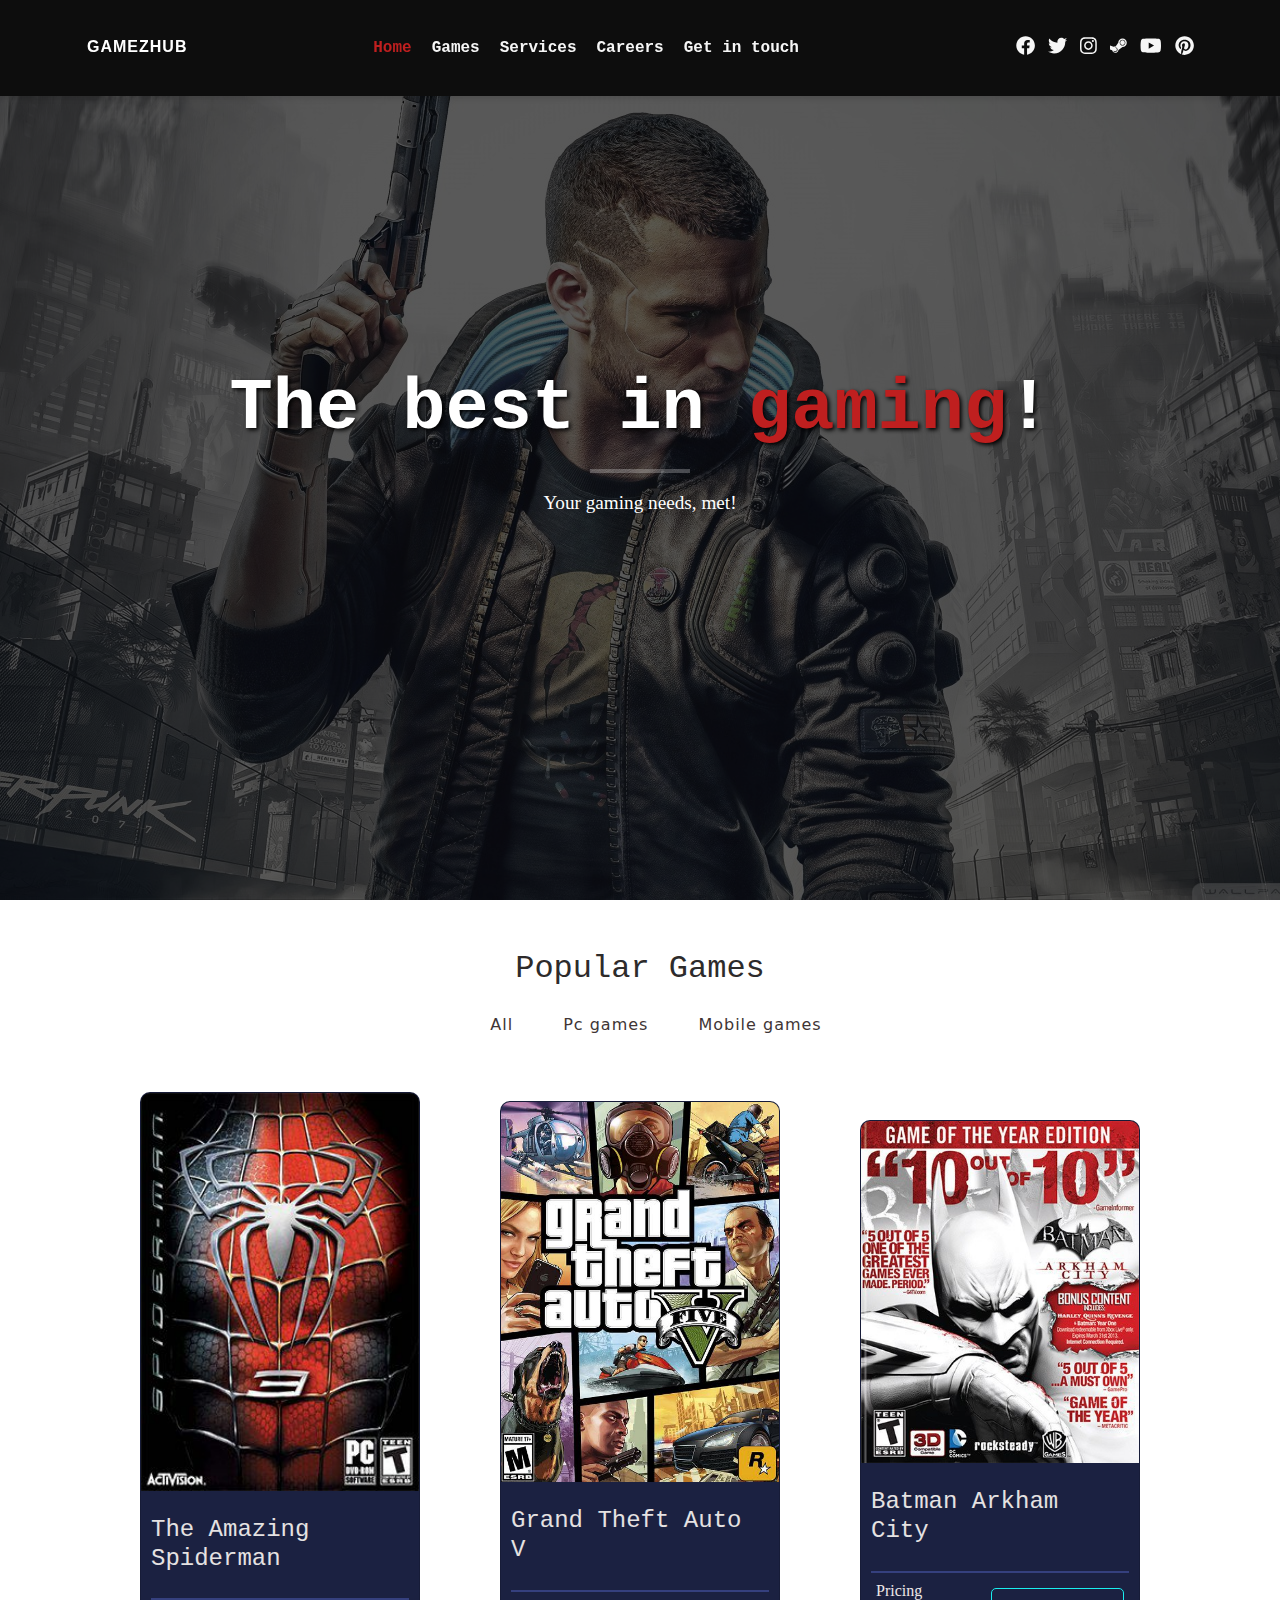
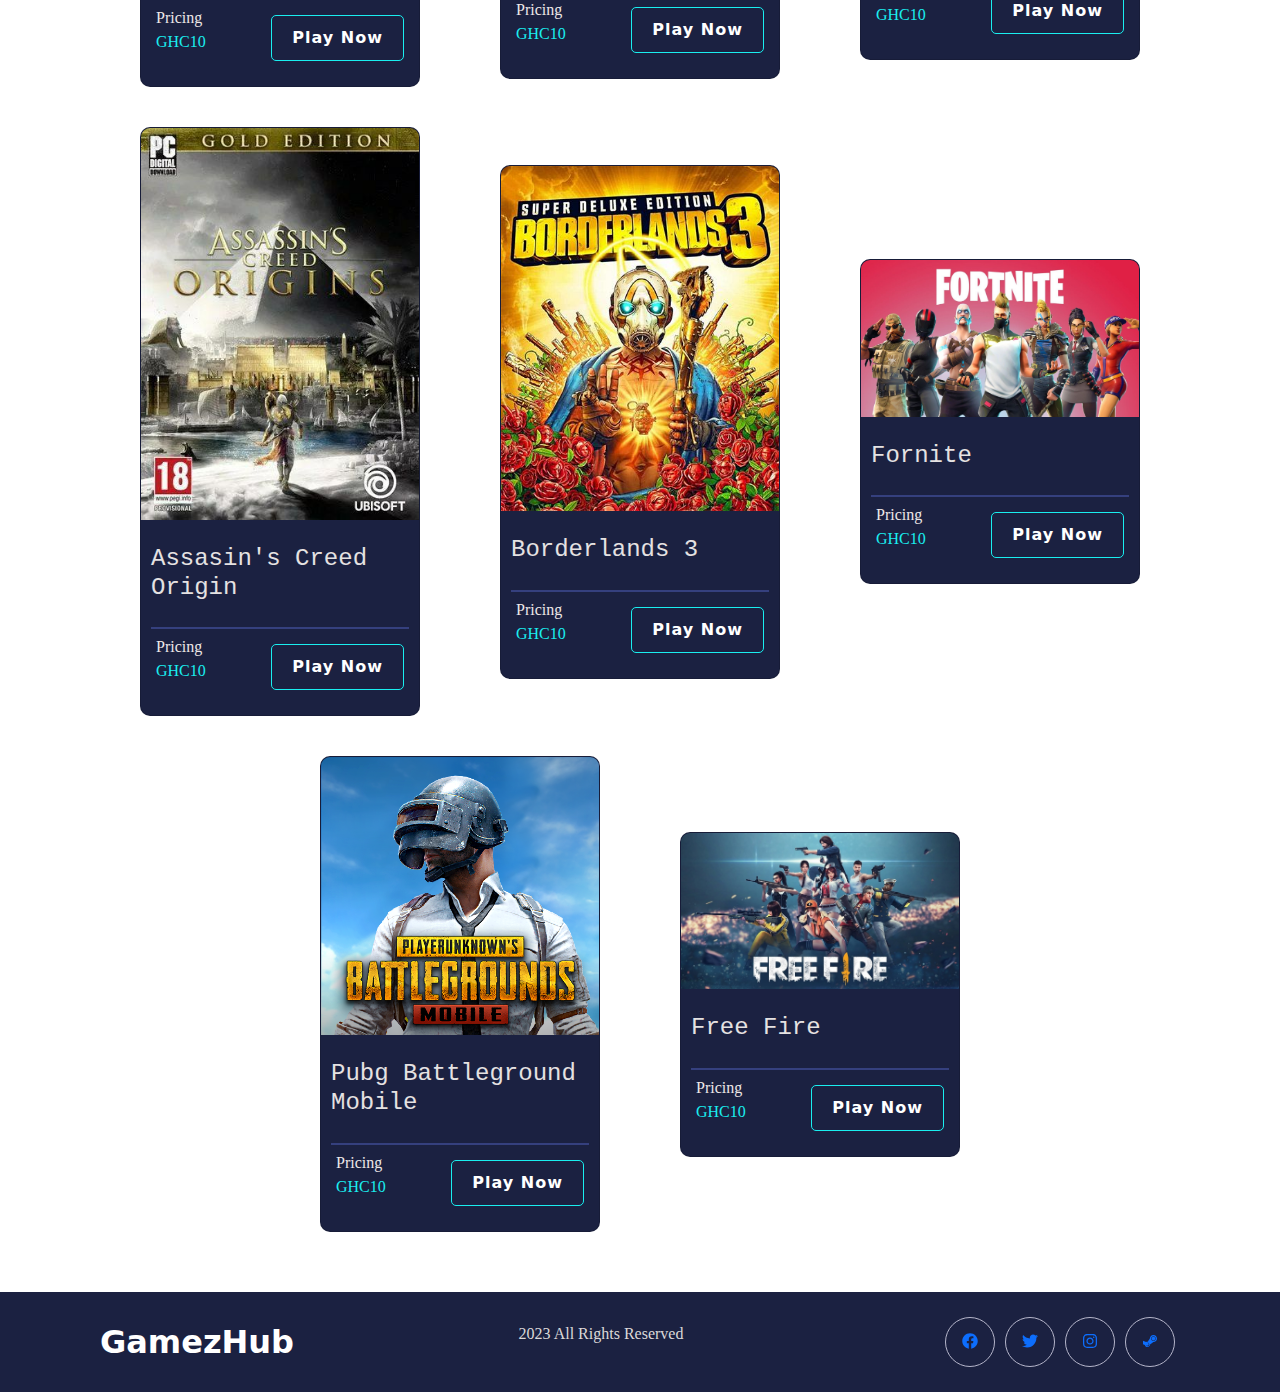
<file: index.html>
<!DOCTYPE html>
<html lang="en">

<head>
    <meta charset="UTF-8">
    <meta http-equiv="X-UA-Compatible" content="IE=edge">
    <meta name="viewport" content="width=device-width, initial-scale=1.0">
    <link rel="stylesheet" href="css/styles.css">
    <link rel="stylesheet" href="css/bootstrap.min.css">
    <title>GamezHub</title>
</head>

<body>

    <header>
        <nav class="navbar fixed-top">
            <div class="container">
                <a href="index.html" class="logo"><span style="font-family: 'Lexend', sans-serif;">GamezHub</span></a>
                <button type="" id="burger" class="burger">
                    <div class="bar"></div>
                    <div class="bar"></div>
                </button>

                <!-- Nav-links -->
                <ul class="nav-links mx-auto">
                    <li><a class="current-page" href="index.html">Home</a></li>
                    <li><a href="games.html">Games</a></li>
                    <li><a href="services.html">Services</a></li>
                    <li><a href="careers.html">Careers</a></li>
                    <li><a href="contact.html">Get in touch</a></li>


                </ul>

                <ul class="nav-socials">
                    <a href="https://www.facebook.com"> <i class="fab fa-facebook"></i></a>
                    <a href="https://www.twitter.com"> <i class="fab fa-twitter"></i></a>
                    <a href="https://www.instagram.com"> <i class="fab fa-instagram"></i></a>
                    <a href="https://www.steam.com"> <i class="fab fa-steam-symbol"></i></a>
                    <a href="https://www.youtube.com"> <i class="fab fa-youtube"></i></a>
                    <a href="https://www.pinterest.com"> <i class="fab fa-pinterest"></i></a>
                </ul>
            </div>
        </nav>
    </header>

    <!-- Main content -->
    <main class="background">
        <div class="overlay">
            <div class="bg-text">
                <h1 class="text-center">The best in <span>gaming</span>!</h1>
                <hr class="mx-auto" style="width: 100px; height: 4px; background-color: white;">
                <p>Your gaming needs, met!</p>
            </div>
    </main>
    <!--Games-->
    <div class="games" id="games">
        <h2>Popular Games</h2>
        <ul>
            <li class="list" data-filter="all">All</li>
            <li class="list" data-filter="pc">Pc games</li>
            <li class="list" data-filter="mobile">Mobile games</li>
        </ul>
        <div class="cardbox">
            <div class="card" data-item="pc">
                <img src="images/Spiderman.jpg" alt="">
                <div class="content">
                    <h4>The Amazing Spiderman</h4>
                    <div class="progress-line"><span></span></div>
                    <div class="info">
                        <p>Pricing<br><span>GHC10</span></p>
                        <a href="https://spider-man-3-trailer.en.softonic.com/?ex=DINS-635.2">Play Now</a>
                    </div>
                </div>
            </div>

            <div class="card" data-item="pc">
                <img src="images/grandtheft.jpg" >
                <div class="content">
                    <h4>Grand Theft Auto V</h4>
                    <div class="progress-line"><span></span></div>
                    <div class="info">
                        <p>Pricing<br><span>GHC10</span></p>
                        <a href="https://www.rockstargames.com/gta-v">Play Now</a>
                    </div>
                </div>
            </div>

            <div class="card" data-item="pc">
                <img src="images/batman.jpg" >
                <div class="content">
                    <h4>Batman Arkham City</h4>
                    <div class="progress-line"><span></span></div>
                    <div class="info">
                        <p>Pricing<br><span>GHC10</span></p>
                        <a href="https://www.amazon.com/Batman-Arkham-City-Game-Year-UK/dp/B009ZDEQ58/ref=pd_vtp_h_pd_vtp_h_sccl_2/133-0675921-2575527?pd_rd_w=dwMRh&content-id=amzn1.sym.a5610dee-0db9-4ad9-a7a9-14285a430f83&pf_rd_p=a5610dee-0db9-4ad9-a7a9-14285a430f83&pf_rd_r=GKFZHVSZB85261BC0ND4&pd_rd_wg=NMy04&pd_rd_r=d5584576-f6c6-46c0-941e-8779f1ab0244&pd_rd_i=B009ZDEQ58&psc=1">Play Now</a>
                    </div>
                </div>
            </div>

            <div class="card" data-item="pc">
                <img src="images/Assassins.jpg" alt="">
                <div class="content">
                    <h4>Assasin's Creed Origin</h4>
                    <div class="progress-line"><span></span></div>
                    <div class="info">
                        <p>Pricing<br><span>GHC10</span></p>
                        <a href="https://store.steampowered.com/app/582160/Assassins_Creed_Origins/">Play Now</a>
                    </div>
                </div>
            </div>

            <div class="card" data-item="pc">
                <img src="images/Borderland.jpg" alt="">
                <div class="content">
                    <h4>Borderlands 3</h4>
                    <div class="progress-line"><span></span></div>
                    <div class="info">
                        <p>Pricing<br><span>GHC10</span></p>
                        <a href="https://www.amazon.com/Borderlands-3-Deluxe-PlayStation-4/dp/B07NTWP23K/ref=sr_1_2?adgrpid=83048503858&hvadid=585362805777&hvdev=c&hvlocphy=9067654&hvnetw=g&hvqmt=b&hvrand=16547584440286078703&hvtargid=kwd-302072114158&hydadcr=22339_13333066&keywords=ps4+borderlands+3&qid=1682059837&sr=8-">Play Now</a>
                    </div>
                </div>
            </div>

            <div class="card" data-item="mobile">
                <img src="images/fornite.jpg" alt="">
                <div class="content">
                    <h4>Fornite</h4>
                    <div class="progress-line"><span></span></div>
                    <div class="info">
                        <p>Pricing<br><span>GHC10</span></p>
                        <a href="https://www.amazon.com/Fortnite-PlayStation-4/dp/B071WNVX56">Play Now</a>
                    </div>
                </div>
            </div>

            <div class="card" data-item="mobile">
                <img src="images/pubgmob.png" alt="">
                <div class="content">
                    <h4>Pubg Battleground Mobile</h4>
                    <div class="progress-line"><span></span></div>
                    <div class="info">
                        <p>Pricing<br><span>GHC10</span></p>
                        <a href="#">Play Now</a>
                    </div>
                </div>
            </div>

            <div class="card" data-item="mobile">
                <img src="images/freefire.jpeg" alt="">
                <div class="content">
                    <h4>Free Fire</h4>
                    <div class="progress-line"><span></span></div>
                    <div class="info">
                        <p>Pricing<br><span>GHC10</span></p>
                        <a href="https://play.google.com/store/apps/details?id=com.dts.freefireth&hl=en&gl=US&pli=1">Play Now</a>
                    </div>
                </div>
            </div>
        </div>
    </div>

    <script src="js/bootstrap.bundle.min.js"></script>
    <script src="js/all.js"></script>
    <script src="js/main.js"></script>
</body>
<footer>
    <div class="info">
        <a href="#" class="logo">GamezHub</a>
        <p><i class='bx bxs-copyright'></i>2023 All Rights Reserved</p>
        <ul>
            <li><a href="https://www.facebook.com"> <i class="fab fa-facebook"></i></a></li>
            <li><a href="https://www.twitter.com"> <i class="fab fa-twitter"></i></a></li>
            <li><a href="https://www.instagram.com"> <i class="fab fa-instagram"></i></a></li>
            <li><a href="https://www.steam.com"> <i class="fab fa-steam-symbol"></i></a></li>
        </ul>
    </div>
</footer>

</html>
</file>
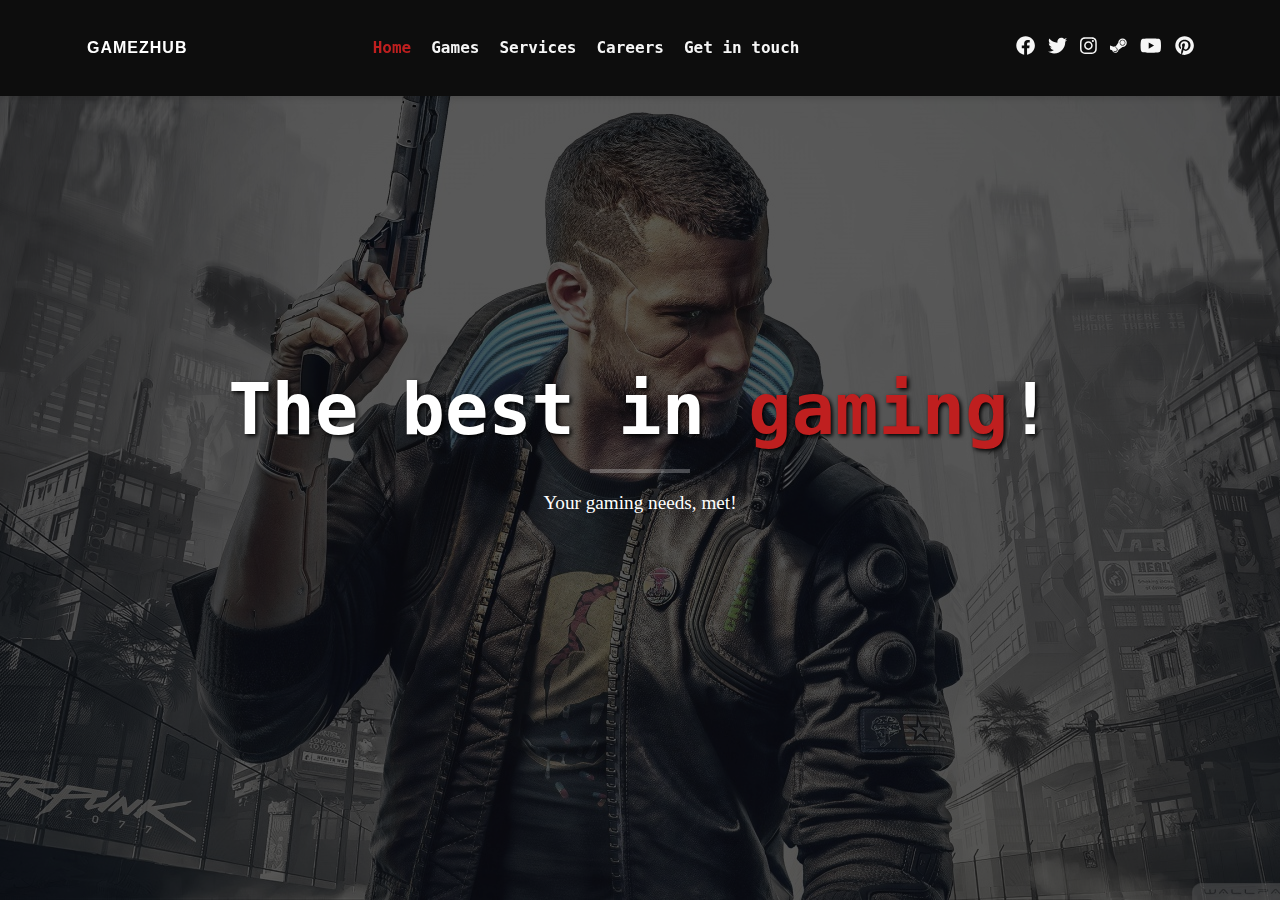
<file: GamezHub/index.html>
<!DOCTYPE html>
<html lang="en">

<head>
    <meta charset="UTF-8">
    <meta http-equiv="X-UA-Compatible" content="IE=edge">
    <meta name="viewport" content="width=device-width, initial-scale=1.0">
    <link rel="stylesheet" href="css/styles.css">
    <link rel="stylesheet" href="css/bootstrap.min.css">
    <title>Document</title>
</head>

<body>

    <header>
        <nav class="navbar fixed-top">
            <div class="container">
                <a href="index.html" class="logo"><span style="font-family: 'Lexend', sans-serif;">GamezHub</span></a>
                <button type="" id="burger" class="burger">
                    <div class="bar"></div>
                    <div class="bar"></div>
                </button>

                <!-- Nav-links -->
                <ul class="nav-links mx-auto">
                    <li><a class="current-page" href="index.html">Home</a></li>
                    <li><a href="games.html">Games</a></li>
                    <li><a href="services.html">Services</a></li>
                    <li><a href="careers.html">Careers</a></li>
                    <li><a href="contact.html">Get in touch</a></li>


                </ul>

                <ul class="nav-socials">
                    <a href="https://www.facebook.com"> <i class="fab fa-facebook"></i></a>
                    <a href="https://www.twitter.com"> <i class="fab fa-twitter"></i></a>
                    <a href="https://www.instagram.com"> <i class="fab fa-instagram"></i></a>
                    <a href="https://www.steam.com"> <i class="fab fa-steam-symbol"></i></a>
                    <a href="https://www.youtube.com"> <i class="fab fa-youtube"></i></a>
                    <a href="https://www.pinterest.com"> <i class="fab fa-pinterest"></i></a>
                </ul>
            </div>
        </nav>
    </header>

    <!-- Main content -->
    <main class="background">
        <div class="overlay">
            <div class="bg-text">
                <h1 class="text-center">The best in <span>gaming</span>!</h1>
                <hr class="mx-auto" style="width: 100px; height: 4px; background-color: white;">
                <p>Your gaming needs, met!</p>
            </div>

    </main>








    <script src="js/bootstrap.bundle.min.js"></script>
    <script src="js/all.js"></script>
    <script src="js/main.js"></script>
</body>

</html>
</file>
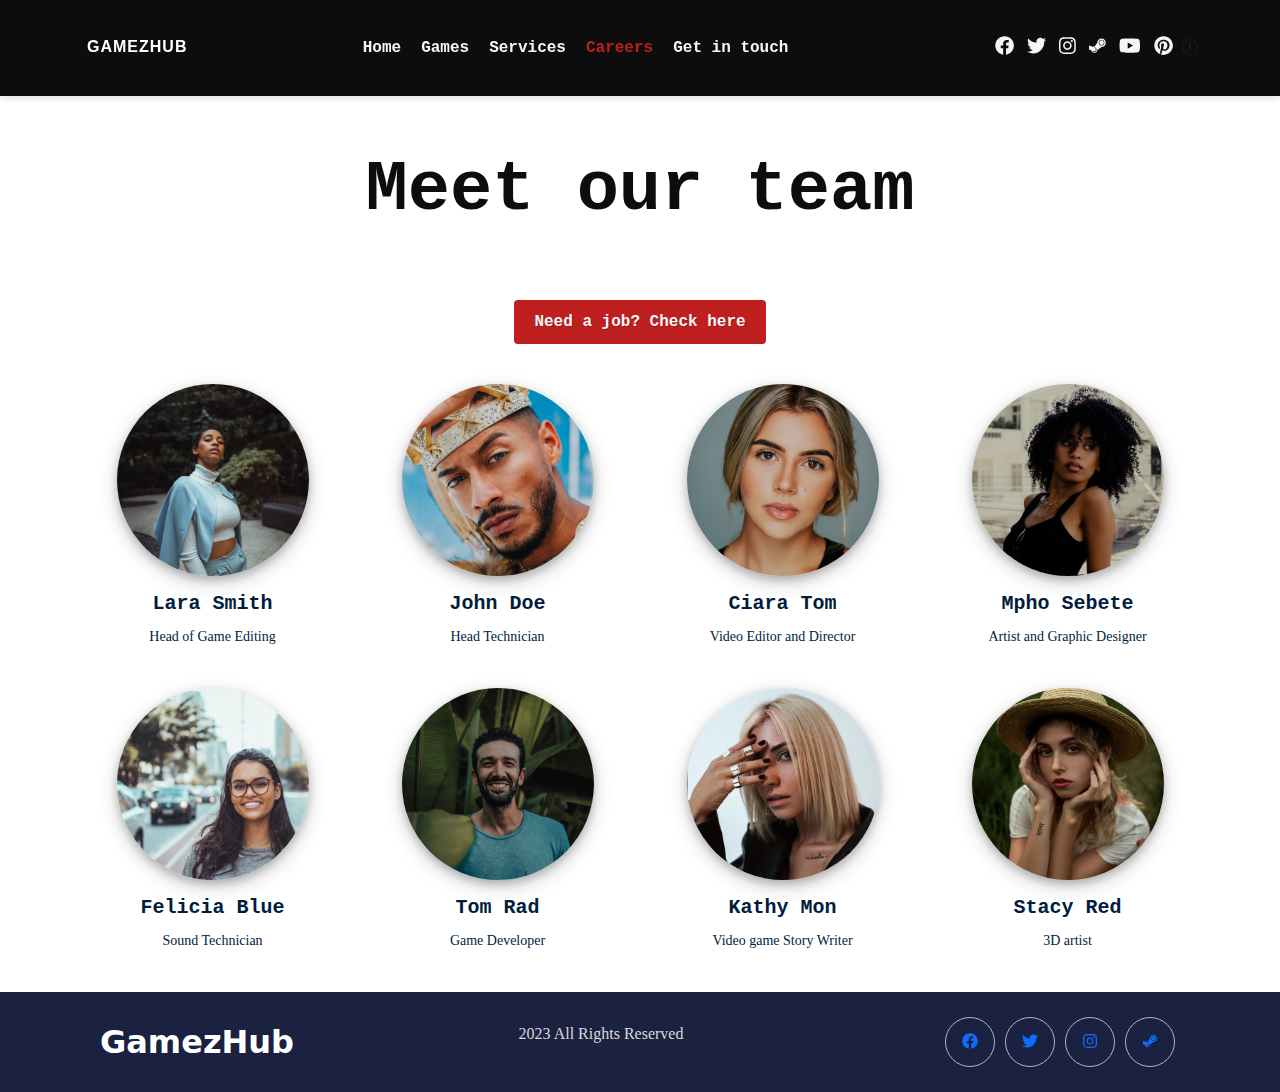
<file: careers.html>
<!DOCTYPE html>
<html lang="en">

<head>
    <meta charset="UTF-8">
    <meta http-equiv="X-UA-Compatible" content="IE=edge">
    <meta name="viewport" content="width=device-width, initial-scale=1.0">
    <link rel="stylesheet" href="css/careers.css">
    <link rel="stylesheet" href="css/bootstrap.min.css">
    <title>GamezHub</title>
</head>

<body>

    <header>
        <nav class="navbar sticky-top">
            <div class="container">
                <a href="index.html" class="logo"><span style="font-family: 'Lexend', sans-serif;">GamezHub</span></a>
                <button type="" id="burger" class="burger">
                    <div class="bar"></div>
                    <div class="bar"></div>
                </button>

                <!-- Nav-links -->
                <ul class="nav-links mx-auto">
                    <li><a href="index.html">Home</a></li>
                    <li><a href="games.html">Games</a></li>
                    <li><a href="services.html">Services</a></li>
                    <li><a class="current-page" href="careers.html">Careers</a></li>
                    <li><a href="contact.html">Get in touch</a></li>
                </ul>

                <ul class="nav-socials">
                    <a href="#"> <i class="fab fa-facebook"></i></a>
                    <a href="#"> <i class="fab fa-twitter"></i></a>
                    <a href="#"> <i class="fab fa-instagram"></i></a>
                    <a href="#"> <i class="fab fa-steam-symbol"></i></a>
                    <a href="#"> <i class="fab fa-youtube"></i></a>
                    <a href="#"> <i class="fab fa-pinterest"></i></a>
                    <i class="fab fa-cart-arrow-down"></i>
                </ul>
            </div>
        </nav>
    </header>

    <main>
        <div class="container careers">
            <div class="page-title my-5">
                <h1>Meet our team</h1>
            </div>
            <div class="row">
                <a href="https://jobberman.com.gh" class="btn btn-career d-block" target="" rel="">Need
                    a job?
                    Check
                    here</a>
            </div>
            <div class="row my-4">
                <div class="col-sm-3">
                    <img class="img-fluid" src="images/p1.jpg" alt="">
                    <h5>Lara Smith</h5>
                    <p><small>Head of Game Editing </small></p>
                </div>
                <div class="col-sm-3">
                    <img class="img-fluid" src="images/p2.jpg" alt="">
                    <h5>John Doe</h5>
                    <p><small>Head Technician</small></p>
                </div>
                <div class="col-sm-3">
                    <img class="img-fluid" src="images/p3.jpg" alt="">
                    <h5>Ciara Tom</h5>
                    <p><small>Video Editor and Director</small></p>
                </div>
                <div class="col-sm-3">
                    <img class="img-fluid" src="images/p4.jpg" alt="">
                    <h5>Mpho Sebete</h5>
                    <p><small>Artist and Graphic Designer</small></p>
                </div>
            </div>
            <div class="row my-4">
                <div class="col-sm-3">
                    <img class="img-fluid" src="images/p5.jpg" alt="">
                    <h5>Felicia Blue</h5>
                    <p><small>Sound Technician</small></p>
                </div>
                <div class="col-sm-3">
                    <img class="img-fluid" src="images/p6.jpg" alt="">
                    <h5>Tom Rad</h5>
                    <p><small>Game Developer</small></p>
                </div>
                <div class="col-sm-3">
                    <img class="img-fluid" src="images/p7.jpg" alt="">
                    <h5>Kathy Mon</h5>
                    <p><small>Video game Story Writer</small></p>
                </div>
                <div class="col-sm-3">
                    <img class="img-fluid" src="images/p8.jpg" alt="">
                    <h5>Stacy Red</h5>
                    <p><small>3D artist</small></p>
                </div>
            </div>
        </div>
    </main>
    <script src="js/bootstrap.bundle.min.js"></script>
    <script src="js/all.js"></script>
    <script src="js/main.js"></script>
</body>

<footer>
    <div class="info">
        <a href="#" class="logo">GamezHub</a>
        <p><i class='bx bxs-copyright'></i>2023 All Rights Reserved</p>
        <ul>
            <li><a href="https://www.facebook.com"> <i class="fab fa-facebook"></i></a></li>
            <li><a href="https://www.twitter.com"> <i class="fab fa-twitter"></i></a></li>
            <li><a href="https://www.instagram.com"> <i class="fab fa-instagram"></i></a></li>
            <li><a href="https://www.steam.com"> <i class="fab fa-steam-symbol"></i></a></li>
        </ul>
    </div>
</footer>

</html>
</file>
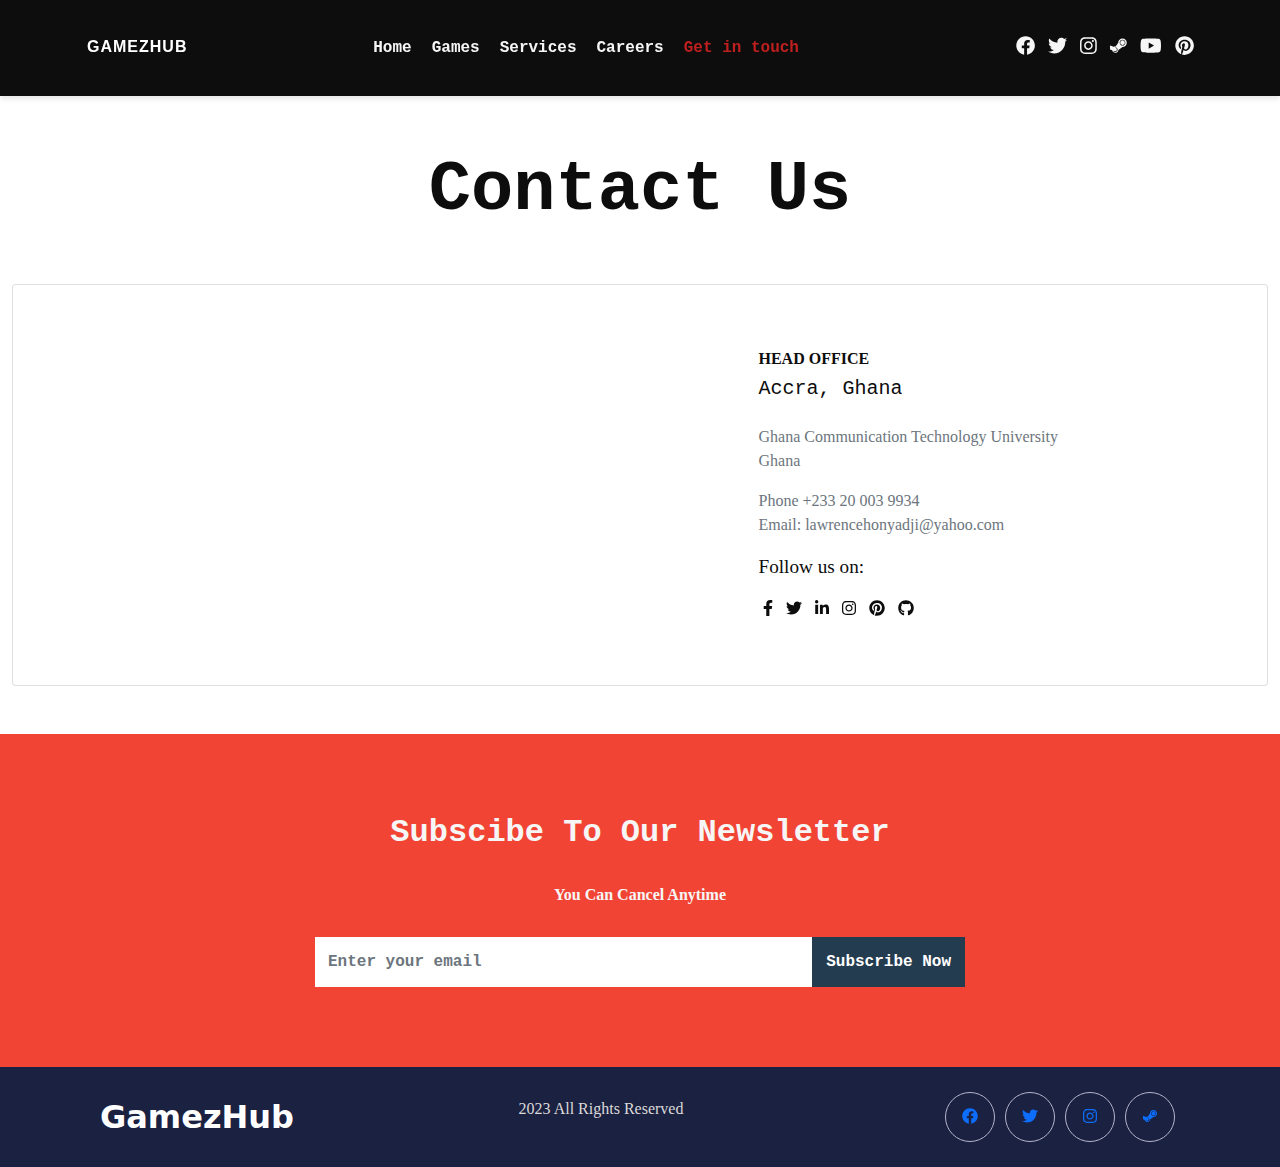
<file: contact.html>
<!DOCTYPE html>
<html lang="en">

<head>
    <meta charset="UTF-8">
    <meta http-equiv="X-UA-Compatible" content="IE=edge">
    <meta name="viewport" content="width=device-width, initial-scale=1.0">
    <link rel="stylesheet" href="css/styles.css">
    <link rel="stylesheet" href="css/bootstrap.min.css">
    <title>GamezHub</title>
</head>

<body>


    <header>
        <nav class="navbar sticky-top">
            <div class="container">
                <a href="index.html" class="logo"><span style="font-family: 'Lexend', sans-serif;">GamezHub</span></a>
                <button type="" id="burger" class="burger">
                    <div class="bar"></div>
                    <div class="bar"></div>
                </button>

                <!-- Nav-links -->
                <ul class="nav-links mx-auto">
                    <li><a href="index.html">Home</a></li>
                    <li><a href="games.html">Games</a></li>
                    <li><a href="services.html">Services</a></li>
                    <li><a href="careers.html">Careers</a></li>
                    <li><a class="current-page" href="contact.html">Get in touch</a></li>


                </ul>

                <ul class="nav-socials">
                    <a href="https://www.facebook.com"> <i class="fab fa-facebook"></i></a>
                    <a href="https://www.twitter.com"> <i class="fab fa-twitter"></i></a>
                    <a href="https://www.instagram.com"> <i class="fab fa-instagram"></i></a>
                    <a href="https://www.steam.com"> <i class="fab fa-steam-symbol"></i></a>
                    <a href="https://www.youtube.com"> <i class="fab fa-youtube"></i></a>
                    <a href="https://www.pinterest.com"> <i class="fab fa-pinterest"></i></a>
                </ul>
            </div>
        </nav>
    </header>


    <main class="contact">
        <div class="container">
            <div class="page-title my-5">
                <h1>Contact Us</h1>
            </div>
        </div>

        <div class="container-fluid mt-3 mb-5">
            <section class="mb-4">
                <div class="card">
                    <div class="row">
                        <div class="col-md-6">
                            <!-- Google maps -->
                            <div class="map-container" id="map-within-card">
                                <iframe src="https://www.google.com/maps/embed?pb=!1m18!1m12!1m3!1d3970.786309657751!2d-0.21999358400404845!3d5.598558171101087!2m3!1f0!2f0!3f0!3m2!1i1024!2i768!4f13.1!3m3!1m2!1s0xfdf9a29c0df5a4f%3A0x95876935d7d102f9!2sGhana%20Communication%20Technology%20University!5e0!3m2!1sen!2sgh!4v1681977364563!5m2!1sen!2sgh" width="800" height="600" style="border:0;" allowfullscreen="" loading="lazy" referrerpolicy="no-referrer-when-downgrade"></iframe>
                            </div> <!-- /Google maps -->
                        </div>
                        <div class="col-10 col-md-4 mx-auto align-self-center py-4 contact-right">
                            <h6 class="text-uppercase">Head Office</h6>
                            <h5 class=" mb-4">Accra, Ghana</h5>
                            <p class="text-muted font-weight-light">Ghana Communication Technology University <br>Ghana</p>
                            <p class="text-muted font-weight-light mb-0">Phone +233 20 003 9934 <br>Email:
                                lawrencehonyadji@yahoo.com</p>
                            <div class="follow-us-paragraph">
                                <p class="font-weight-bold">Follow us on:</p>
                            </div>
                            <div class="icons">
                                <a href="https://www.facebook.com" class="mx-1" role="button"> <i class="fab fa-facebook-f"></i></a>
                                <a href="https://www.twitter.com" class="mx-1" role="button"> <i class="fab fa-twitter"></i></a>
                                <a href="https://www.linkedin.com" class="mx-1" role="button"> <i class="fab fa-linkedin-in"></i></a>
                                <a href="https://www.instagram.com.com" class="mx-1" role="button"> <i class="fab fa-instagram"></i></a>
                                <a href="https://www.pinterest.com" class="mx-1" role="button"> <i class="fab fa-pinterest"></i></a>
                                <a href="https://www.github.com" class="mx-1" role="button"> <i class="fab fa-github"></i></a>
                            </div>
                        </div>
                    </div>


                </div>
            </section>
        </div>




    </main>

    <main>
        <section class="newsletter">
            <div class="container">
                <div class="row">
                    <div class="col-sm-12">
                        <div class="content">
                            <h2>Subscibe To Our Newsletter</h2>
                            <p class="text-center">You can cancel anytime</p>
                            <div class="input-group">
                                <input type="email" class="form-control" id="myEmail" placeholder="Enter your email"
                                    required>
                                <span class="input-group-btn">
                                    <button class="btn btn-sub" id="btn-sub" type="submit">Subscribe
                                        Now</button>
                                </span>
                            </div>
                        </div>
                    </div>
                </div>
            </div>
        </section>
    </main>
    <script src=" js/bootstrap.bundle.min.js"> </script>
    <script src="js/all.js"></script>
    <script src="js/main.js"></script>
</body>
<footer>
    <div class="info">
        <a href="#" class="logo">GamezHub</a>
        <p><i class='bx bxs-copyright'></i>2023 All Rights Reserved</p>
        <ul>
            <li><a href="https://www.facebook.com"> <i class="fab fa-facebook"></i></a></li>
            <li><a href="https://www.twitter.com"> <i class="fab fa-twitter"></i></a></li>
            <li><a href="https://www.instagram.com"> <i class="fab fa-instagram"></i></a></li>
            <li><a href="https://www.steam.com"> <i class="fab fa-steam-symbol"></i></a></li>
        </ul>
    </div>
</footer>
</html>
</file>
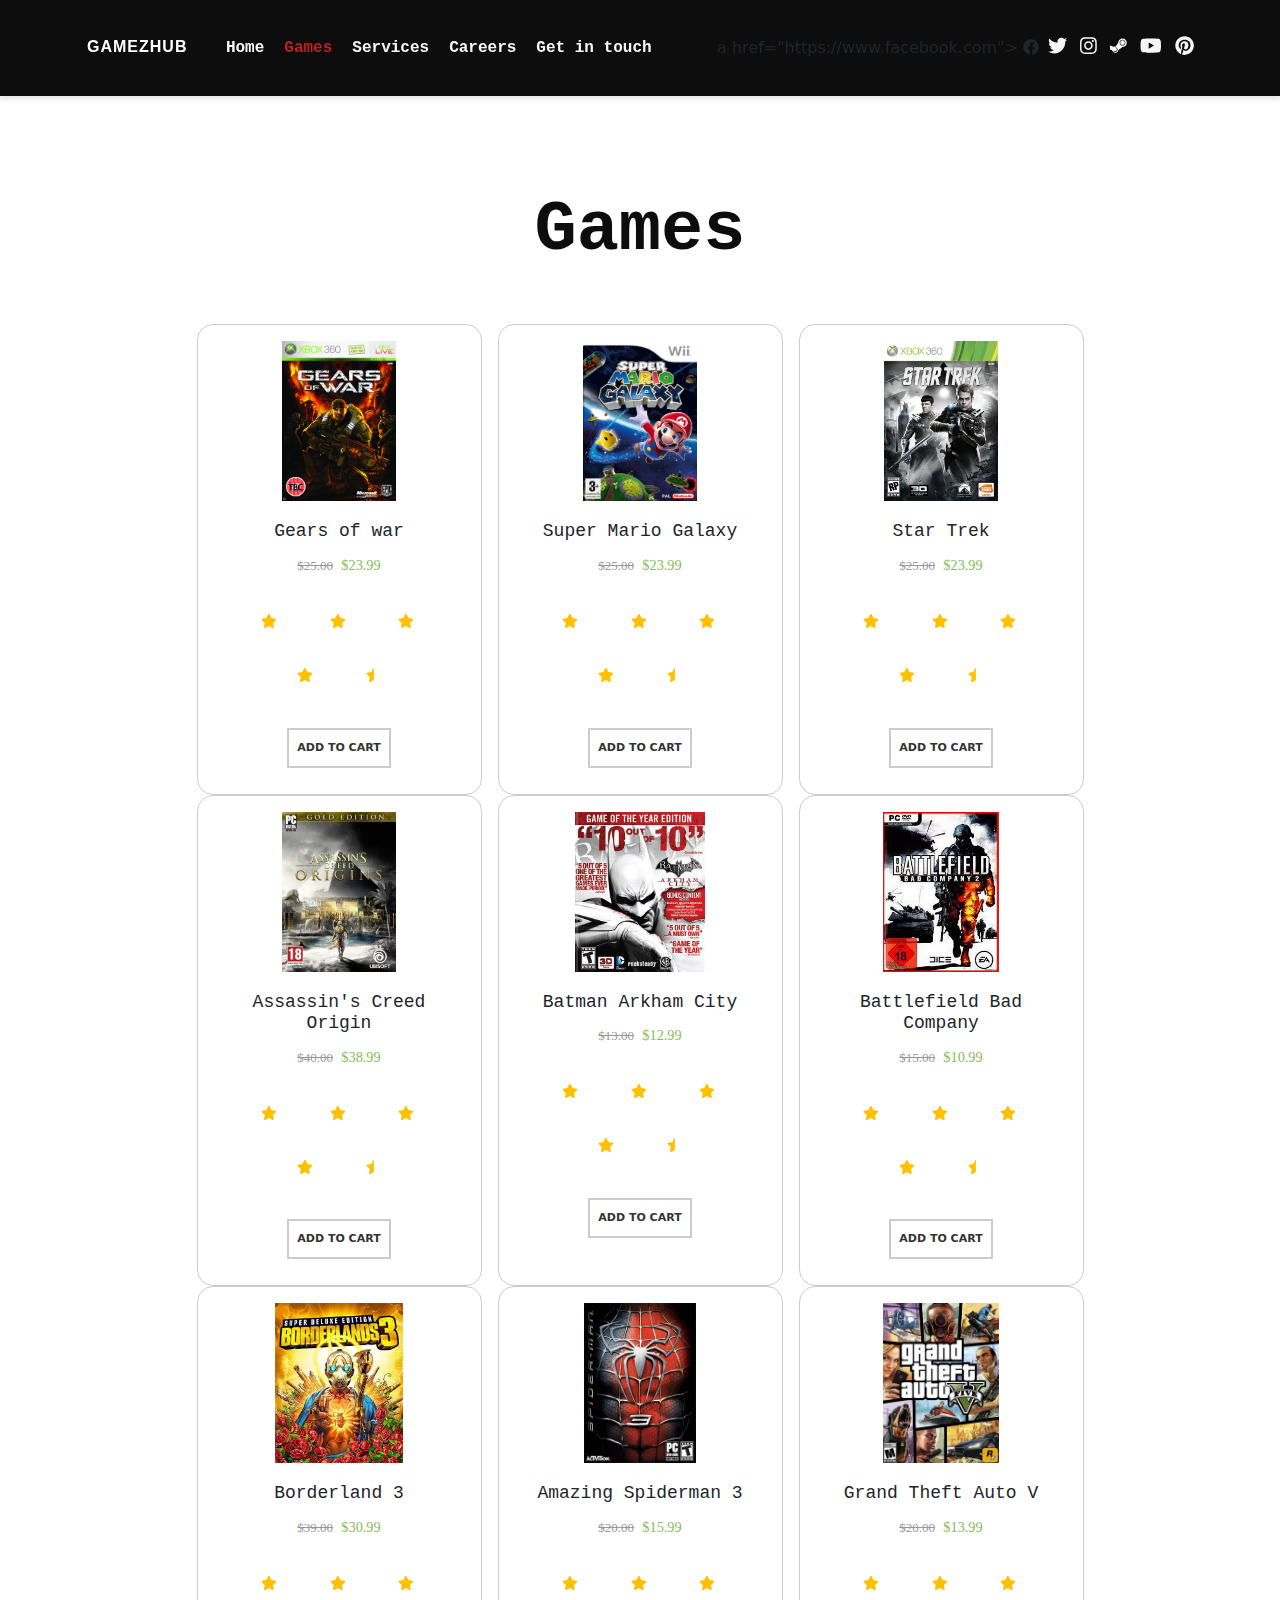
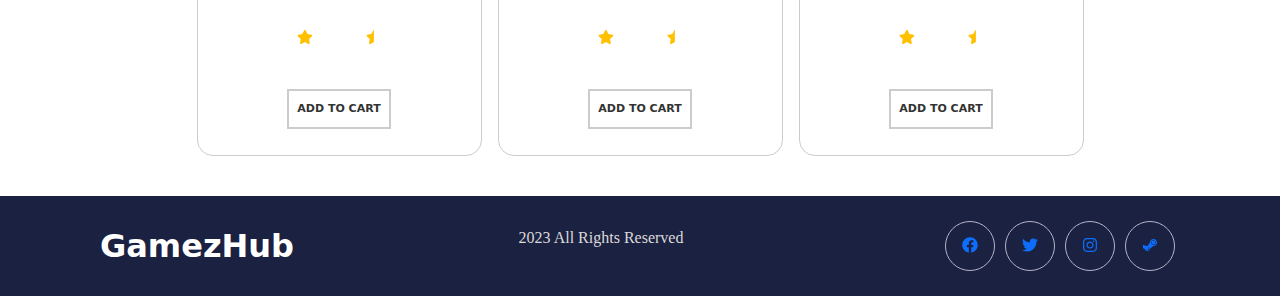
<file: games.html>
<!DOCTYPE html>
<html lang="en">

<head>
    <meta charset="UTF-8">
    <meta http-equiv="X-UA-Compatible" content="IE=edge">
    <meta name="viewport" content="width=device-width, initial-scale=1.0">
    <link rel="stylesheet" href="css/styles.css">
    <link rel="stylesheet" href="css/bootstrap.min.css">
    <title>GamezHub</title>
</head>

<body>

    <header>
        <nav class="navbar sticky-top">
            <div class="container">
                <a href="index.html" class="logo"><span style="font-family: 'Lexend', sans-serif;">GamezHub</span></a>
                <button type="" id="burger" class="burger">
                    <div class="bar"></div>
                    <div class="bar"></div>
                </button>

                <!-- Nav-links -->
                <ul class="nav-links mx-auto">
                    <li><a href="index.html">Home</a></li>
                    <li><a class="current-page" href="games.html">Games</a></li>
                    <li><a href="services.html">Services</a></li>
                    <li><a href="careers.html">Careers</a></li>
                    <li><a href="contact.html">Get in touch</a></li>


                </ul>

                <ul class="nav-socials">
                    a href="https://www.facebook.com"> <i class="fab fa-facebook"></i></a>
                    <a href="https://www.twitter.com"> <i class="fab fa-twitter"></i></a>
                    <a href="https://www.instagram.com"> <i class="fab fa-instagram"></i></a>
                    <a href="https://www.steam.com"> <i class="fab fa-steam-symbol"></i></a>
                    <a href="https://www.youtube.com"> <i class="fab fa-youtube"></i></a>
                    <a href="https://www.pinterest.com"> <i class="fab fa-pinterest"></i></a>
                </ul>
            </div>
        </nav>
    </header>

    <!-- Main content -->
    <main class="games container">

        <div class="page-title my-5">
            <h1>Games</h1>
        </div>
        <!-- row 1 -->
        <div class="row d-flex justify-content-center ">
            <!-- card -->
            <div class="col-sm-3 item mx-lg-2">
                <div class="thumb-wrapper">
                    <div class="img-box">
                        <img src="images/g1.jpg" class="img-responsive img-fluid" alt="">
                    </div>
                    <div class="thumb-content">
                        <h4>Gears of war</h4>
                        <p class="item-price"><del>$25.00</del> <span>$23.99</span></p>
                        <div class="star-rating">
                            <ul class="list-inline">
                                <li class="list-inline-item"><i class="fas fa-star"></i></li>
                                <li class="list-inline-item"><i class="fas fa-star"></i></li>
                                <li class="list-inline-item"><i class="fas fa-star"></i></li>
                                <li class="list-inline-item"><i class="fas fa-star"></i></li>
                                <li class="list-inline-item"><i class="fas fa-star-half"></i></li>
                            </ul>
                        </div>
                        <a href="https://www.amazon.com/gp/cart/view.html?ref_=nav_cart" class="btn btn-primary">Add to Cart</a>
                    </div>
                </div>
            </div>
            <!-- card -->
            <div class="col-sm-3 item mx-lg-2">
                <div class="thumb-wrapper">
                    <div class="img-box">
                        <img src="images/g2.jpg" class="img-responsive img-fluid" alt="">
                    </div>
                    <div class="thumb-content">
                        <h4>Super Mario Galaxy</h4>
                        <p class="item-price"><del>$25.00</del> <span>$23.99</span></p>
                        <div class="star-rating">
                            <ul class="list-inline">
                                <li class="list-inline-item"><i class="fas fa-star"></i></li>
                                <li class="list-inline-item"><i class="fas fa-star"></i></li>
                                <li class="list-inline-item"><i class="fas fa-star"></i></li>
                                <li class="list-inline-item"><i class="fas fa-star"></i></li>
                                <li class="list-inline-item"><i class="fas fa-star-half"></i></li>
                            </ul>
                        </div>
                        <a href="https://www.amazon.com/gp/cart/view.html?ref_=nav_cart" class="btn btn-primary">Add to Cart</a>
                    </div>
                </div>
            </div>
            <!-- card -->
            <div class="col-sm-3 item mx-lg-2">
                <div class="thumb-wrapper">
                    <div class="img-box">
                        <img src="images/g3.jpg" class="img-responsive img-fluid" alt="">
                    </div>
                    <div class="thumb-content">
                        <h4>Star Trek</h4>
                        <p class="item-price"><del>$25.00</del> <span>$23.99</span></p>
                        <div class="star-rating">
                            <ul class="list-inline">
                                <li class="list-inline-item"><i class="fas fa-star"></i></li>
                                <li class="list-inline-item"><i class="fas fa-star"></i></li>
                                <li class="list-inline-item"><i class="fas fa-star"></i></li>
                                <li class="list-inline-item"><i class="fas fa-star"></i></li>
                                <li class="list-inline-item"><i class="fas fa-star-half"></i></li>
                            </ul>
                        </div>
                        <a href="https://www.amazon.com/gp/product/B007ZQJN1Y/ref=ewc_pr_img_1?smid=A36GRLMK7IBHMM&psc=1" class="btn btn-primary">Add to Cart</a>
                    </div>
                </div>
            </div>
        </div>

            <!-- Row 2-->
        <div class="row d-flex justify-content-center ">
            <!-- card -->
            <div class="col-sm-3 item mx-lg-2">
                <div class="thumb-wrapper">
                    <div class="img-box">
                        <img src="images/Assassins.jpg" class="img-responsive img-fluid" alt="">
                    </div>
                    <div class="thumb-content">
                        <h4>Assassin's Creed Origin</h4>
                        <p class="item-price"><del>$40.00</del> <span>$38.99</span></p>
                        <div class="star-rating">
                            <ul class="list-inline">
                                <li class="list-inline-item"><i class="fas fa-star"></i></li>
                                <li class="list-inline-item"><i class="fas fa-star"></i></li>
                                <li class="list-inline-item"><i class="fas fa-star"></i></li>
                                <li class="list-inline-item"><i class="fas fa-star"></i></li>
                                <li class="list-inline-item"><i class="fas fa-star-half"></i></li>
                            </ul>
                        </div>
                        <a href="#" class="btn btn-primary">Add to Cart</a>
                    </div>
                </div>
            </div>
            <!-- card -->
            <div class="col-sm-3 item mx-lg-2">
                <div class="thumb-wrapper">
                    <div class="img-box">
                        <img src="images/batman.jpg" class="img-responsive img-fluid" alt="">
                    </div>
                    <div class="thumb-content">
                        <h4>Batman Arkham City</h4>
                        <p class="item-price"><del>$13.00</del> <span>$12.99</span></p>
                        <div class="star-rating">
                            <ul class="list-inline">
                                <li class="list-inline-item"><i class="fas fa-star"></i></li>
                                <li class="list-inline-item"><i class="fas fa-star"></i></li>
                                <li class="list-inline-item"><i class="fas fa-star"></i></li>
                                <li class="list-inline-item"><i class="fas fa-star"></i></li>
                                <li class="list-inline-item"><i class="fas fa-star-half"></i></li>
                            </ul>
                        </div>
                        <a href="#" class="btn btn-primary">Add to Cart</a>
                    </div>
                </div>
            </div>
            <!-- card -->
            <div class="col-sm-3 item mx-lg-2">
                <div class="thumb-wrapper">
                    <div class="img-box">
                        <img src="images/battlefield.jpg" class="img-responsive img-fluid" alt="">
                    </div>
                    <div class="thumb-content">
                        <h4>Battlefield Bad Company</h4>
                        <p class="item-price"><del>$15.00</del> <span>$10.99</span></p>
                        <div class="star-rating">
                            <ul class="list-inline">
                                <li class="list-inline-item"><i class="fas fa-star"></i></li>
                                <li class="list-inline-item"><i class="fas fa-star"></i></li>
                                <li class="list-inline-item"><i class="fas fa-star"></i></li>
                                <li class="list-inline-item"><i class="fas fa-star"></i></li>
                                <li class="list-inline-item"><i class="fas fa-star-half"></i></li>
                            </ul>
                        </div>
                        <a href="#" class="btn btn-primary">Add to Cart</a>
                    </div>
                </div>
            </div>
        </div>

        <!--Row 3-->
        <div class="row d-flex justify-content-center ">
            <!-- card -->
            <div class="col-sm-3 item mx-lg-2">
                <div class="thumb-wrapper">
                    <div class="img-box">
                        <img src="images/Borderland.jpg" class="img-responsive img-fluid" alt="">
                    </div>
                    <div class="thumb-content">
                        <h4>Borderland 3</h4>
                        <p class="item-price"><del>$39.00</del> <span>$30.99</span></p>
                        <div class="star-rating">
                            <ul class="list-inline">
                                <li class="list-inline-item"><i class="fas fa-star"></i></li>
                                <li class="list-inline-item"><i class="fas fa-star"></i></li>
                                <li class="list-inline-item"><i class="fas fa-star"></i></li>
                                <li class="list-inline-item"><i class="fas fa-star"></i></li>
                                <li class="list-inline-item"><i class="fas fa-star-half"></i></li>
                            </ul>
                        </div>
                        <a href="#" class="btn btn-primary">Add to Cart</a>
                    </div>
                </div>
            </div>
            <!-- card -->
            <div class="col-sm-3 item mx-lg-2">
                <div class="thumb-wrapper">
                    <div class="img-box">
                        <img src="images/Spiderman.jpg" class="img-responsive img-fluid" alt="">
                    </div>
                    <div class="thumb-content">
                        <h4>Amazing Spiderman 3</h4>
                        <p class="item-price"><del>$20.00</del> <span>$15.99</span></p>
                        <div class="star-rating">
                            <ul class="list-inline">
                                <li class="list-inline-item"><i class="fas fa-star"></i></li>
                                <li class="list-inline-item"><i class="fas fa-star"></i></li>
                                <li class="list-inline-item"><i class="fas fa-star"></i></li>
                                <li class="list-inline-item"><i class="fas fa-star"></i></li>
                                <li class="list-inline-item"><i class="fas fa-star-half"></i></li>
                            </ul>
                        </div>
                        <a href="#" class="btn btn-primary">Add to Cart</a>
                    </div>
                </div>
            </div>
            <!-- card -->
            <div class="col-sm-3 item mx-lg-2">
                <div class="thumb-wrapper">
                    <div class="img-box">
                        <img src="images/grandtheft.jpg" class="img-responsive img-fluid" alt="">
                    </div>
                    <div class="thumb-content">
                        <h4>Grand Theft Auto V</h4>
                        <p class="item-price"><del>$20.00</del> <span>$13.99</span></p>
                        <div class="star-rating">
                            <ul class="list-inline">
                                <li class="list-inline-item"><i class="fas fa-star"></i></li>
                                <li class="list-inline-item"><i class="fas fa-star"></i></li>
                                <li class="list-inline-item"><i class="fas fa-star"></i></li>
                                <li class="list-inline-item"><i class="fas fa-star"></i></li>
                                <li class="list-inline-item"><i class="fas fa-star-half"></i></li>
                            </ul>
                        </div>
                        <a href="#" class="btn btn-primary">Add to Cart</a>
                    </div>
                </div>
            </div>
        </div>


    </main>
    <script src="js/bootstrap.bundle.min.js"></script>
    <script src="js/all.js"></script>
    <script src="js/main.js"></script>
</body>
<footer>
    <div class="info">
        <a href="#" class="logo">GamezHub</a>
        <p><i class='bx bxs-copyright'></i>2023 All Rights Reserved</p>
        <ul>
            <li><a href="https://www.facebook.com"> <i class="fab fa-facebook"></i></a></li>
            <li><a href="https://www.twitter.com"> <i class="fab fa-twitter"></i></a></li>
            <li><a href="https://www.instagram.com"> <i class="fab fa-instagram"></i></a></li>
            <li><a href="https://www.steam.com"> <i class="fab fa-steam-symbol"></i></a></li>
        </ul>
    </div>
</footer>
</html>
</file>
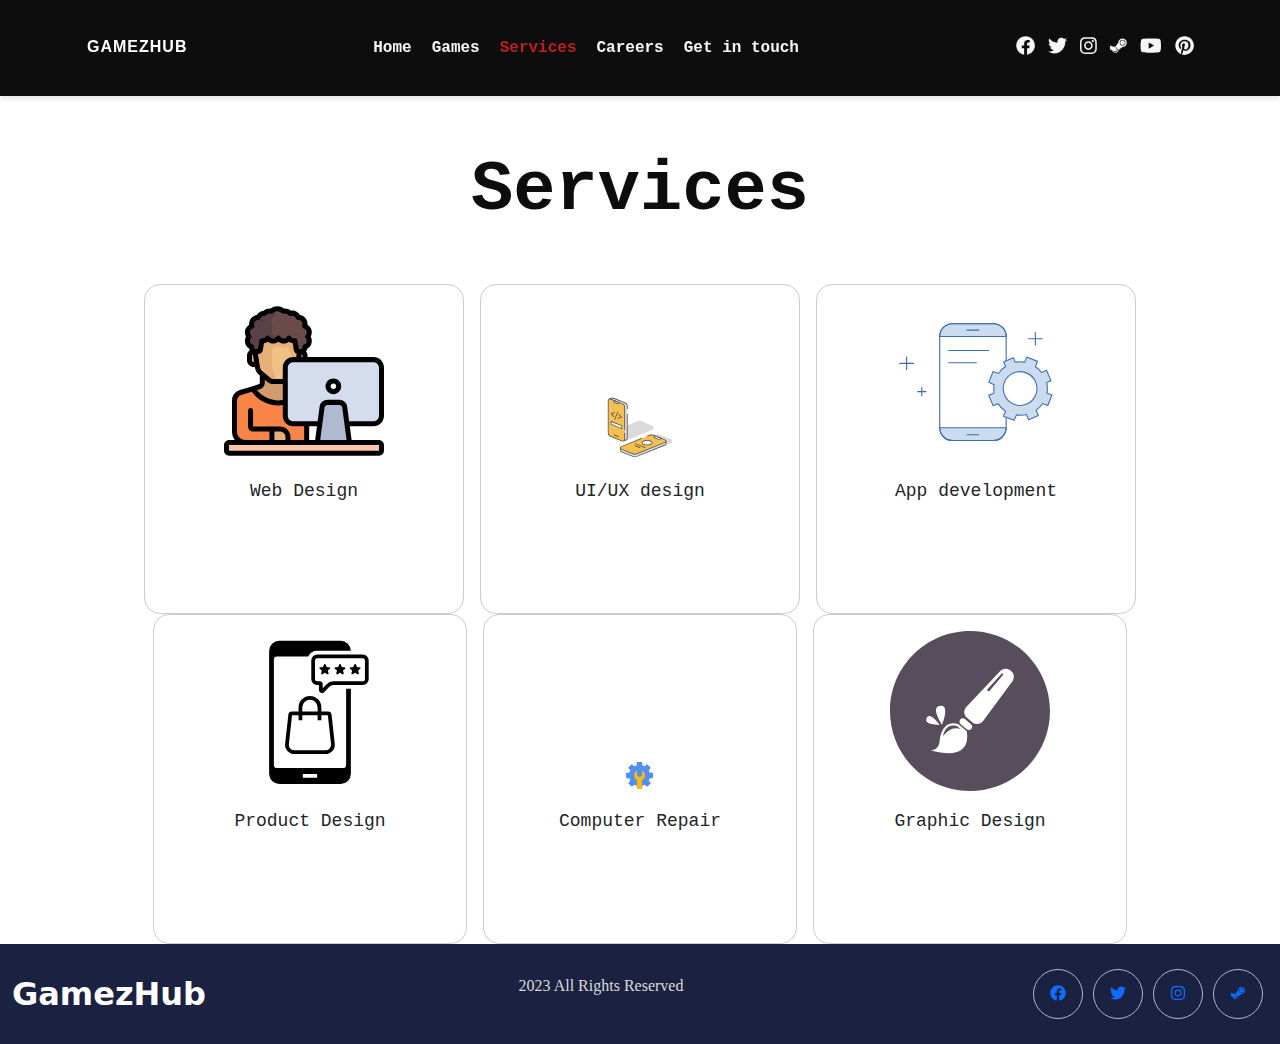
<file: services.html>
<!DOCTYPE html>
<html lang="en">

<head>
    <meta charset="UTF-8">
    <meta http-equiv="X-UA-Compatible" content="IE=edge">
    <meta name="viewport" content="width=device-width, initial-scale=1.0">
    <link rel="stylesheet" href="css/styles.css">
    <link rel="stylesheet" href="css/bootstrap.min.css">
    <title>GamezHub</title>
</head>

<body>



    <header>
        <nav class="navbar sticky-top">
            <div class="container">
                <a href="index.html" class="logo"><span style="font-family: 'Lexend', sans-serif;">GamezHub</span></a>
                <button type="" id="burger" class="burger">
                    <div class="bar"></div>
                    <div class="bar"></div>
                </button>

                <!-- Nav-links -->
                <ul class="nav-links mx-auto">
                    <li><a href="index.html">Home</a></li>
                    <li><a href="games.html">Games</a></li>
                    <li><a class="current-page" href="services.html">Services</a></li>
                    <li><a href="careers.html">Careers</a></li>
                    <li><a href="contact.html">Get in touch</a></li>
                </ul>

                <ul class="nav-socials">
                    <a href="https://www.facebook.com"> <i class="fab fa-facebook"></i></a>
                    <a href="https://www.twitter.com"> <i class="fab fa-twitter"></i></a>
                    <a href="https://www.instagram.com"> <i class="fab fa-instagram"></i></a>
                    <a href="https://www.steam.com"> <i class="fab fa-steam-symbol"></i></a>
                    <a href="https://www.youtube.com"> <i class="fab fa-youtube"></i></a>
                    <a href="https://www.pinterest.com"> <i class="fab fa-pinterest"></i></a>
                </ul>
            </div>
        </nav>
    </header>


    <main>
        <div class="container">
            <div class="page-title my-5">
                <h1>Services</h1>
            </div>
        </div>

    <div class="row d-flex justify-content-center ">
        <!-- card -->
        

    <!--Row 3-->
    <div class="row d-flex justify-content-center ">
        <!-- card -->
        <div class="col-sm-3 item mx-md-2">
            <div class="thumb-wrapper">
                <div class="img-box">
                    <img src="images/student_work_office_desk_work_space_computer_working_support_icon_191191.svg" class="img-responsive img-fluid" alt="">
                </div>
                <div class="thumb-content">
                    <h4>Web Design</h4>
                </div>
            </div>
        </div>
        <!-- card -->
        <div class="col-sm-3 item mx-lg-2">
            <div class="thumb-wrapper">
                    <div class="img-box">
                        <img src="images/uiux.svg" class="img-responsive img-fluid" alt="">
                    </div>
                    <div class="thumb-content">
                        <h4>UI/UX design</h4>
                    </div>
            </div>
        </div>
    
        <!-- card -->
        <div class="col-sm-3 item mx-lg-2">
            <div class="thumb-wrapper">
                <div class="img-box">
                    <img src="images/appdev.svg" class="img-responsive img-fluid" alt="">
                </div>
                <div class="thumb-content">
                    <h4>App development</h4>
                </div>
            </div>
        </div>
    </div>

    <div class="row d-flex justify-content-center ">
        <!-- card -->        

    <!--Row 3-->
    <div class="row d-flex justify-content-center ">
        <!-- card -->
        <div class="col-sm-3 item mx-md-2">
            <div class="thumb-wrapper">
                <div class="img-box">
                    <img src="images/proddesign.svg" alt="">
                </div>
                <div class="thumb-content">
                    <h4>Product Design</h4>
                </div>
            </div>
        </div>
        <!-- card -->
        <div class="col-sm-3 item mx-lg-2">
            <div class="thumb-wrapper">
                    <div class="img-box">
                        <img src="images/pcrepair.svg" class="img-responsive img-fluid" alt="">
                    </div>
                    <div class="thumb-content">
                        <h4>Computer Repair</h4>
                    </div>
            </div>
        </div>
    
        <!-- card -->
        <div class="col-sm-3 item mx-lg-2">
            <div class="thumb-wrapper">
                <div class="img-box">
                    <img src="images/gdesign.svg" class="img-responsive img-fluid" alt="">
                </div>
                <div class="thumb-content">
                    <h4>Graphic Design</h4>
                </div>
            </div>
        </div>
    </div>

    <script src="js/bootstrap.bundle.min.js"></script>
    <script src="js/all.js"></script>
    <script src="js/main.js"></script>
</body>
<footer>
    <div class="info">
        <a href="#" class="logo">GamezHub</a>
        <p><i class='bx bxs-copyright'></i>2023 All Rights Reserved</p>
        <ul>
            <li><a href="https://www.facebook.com"> <i class="fab fa-facebook"></i></a></li>
            <li><a href="https://www.twitter.com"> <i class="fab fa-twitter"></i></a></li>
            <li><a href="https://www.instagram.com"> <i class="fab fa-instagram"></i></a></li>
            <li><a href="https://www.steam.com"> <i class="fab fa-steam-symbol"></i></a></li>
        </ul>
    </div>
</footer>
</html>
</file>
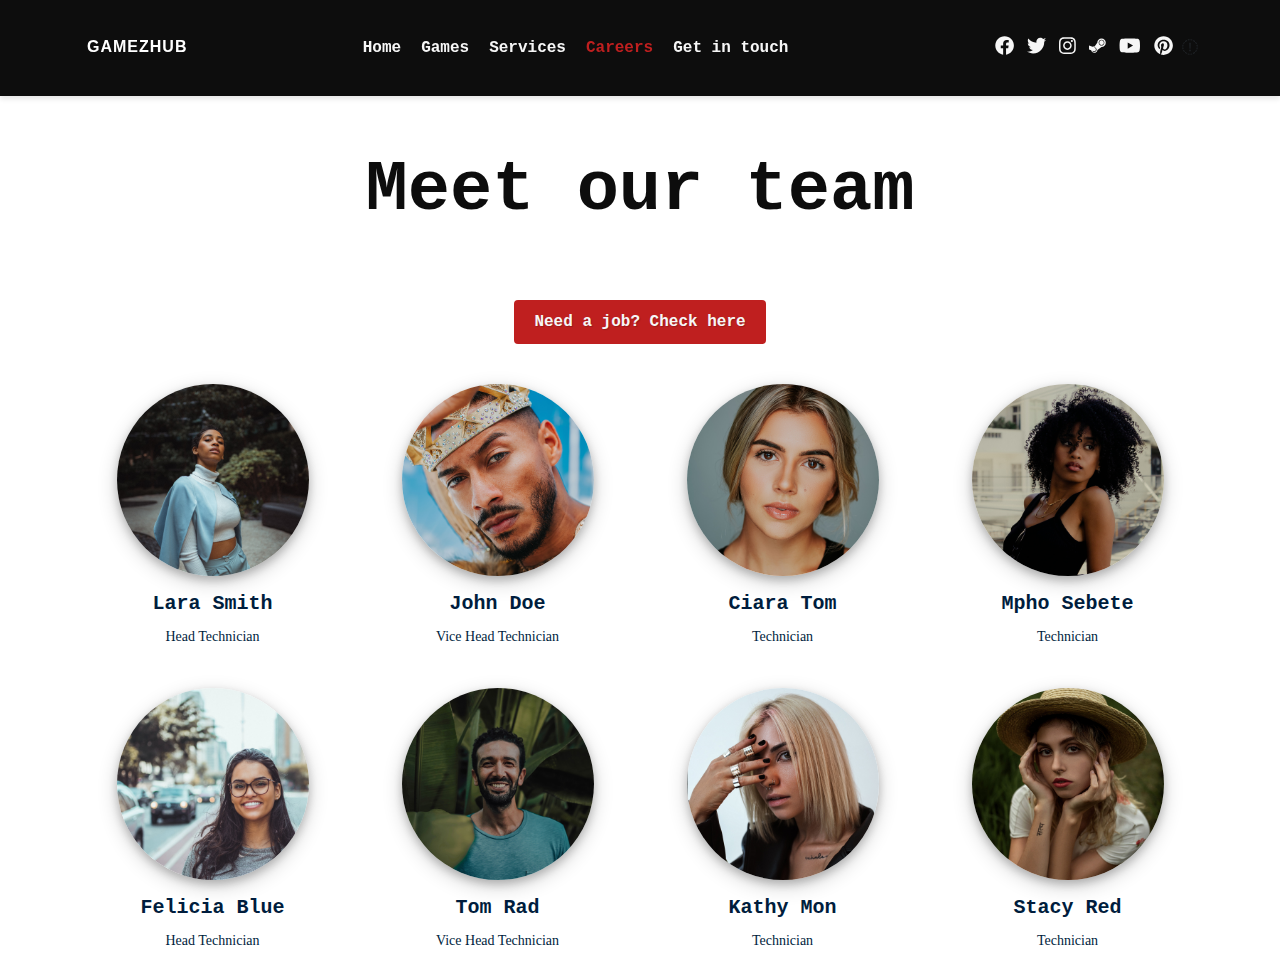
<file: GamezHub/careers.html>
<!DOCTYPE html>
<html lang="en">

<head>
    <meta charset="UTF-8">
    <meta http-equiv="X-UA-Compatible" content="IE=edge">
    <meta name="viewport" content="width=device-width, initial-scale=1.0">
    <link rel="stylesheet" href="css/styles.css">
    <link rel="stylesheet" href="css/bootstrap.min.css">
    <title>Document</title>
</head>

<body>

    <header>
        <nav class="navbar sticky-top">
            <div class="container">
                <a href="index.html" class="logo"><span style="font-family: 'Lexend', sans-serif;">GamezHub</span></a>
                <button type="" id="burger" class="burger">
                    <div class="bar"></div>
                    <div class="bar"></div>
                </button>

                <!-- Nav-links -->
                <ul class="nav-links mx-auto">
                    <li><a href="index.html">Home</a></li>
                    <li><a href="games.html">Games</a></li>
                    <li><a href="services.html">Services</a></li>
                    <li><a class="current-page" href="careers.html">Careers</a></li>
                    <li><a href="contact.html">Get in touch</a></li>
                </ul>

                <ul class="nav-socials">
                    <a href="#"> <i class="fab fa-facebook"></i></a>
                    <a href="#"> <i class="fab fa-twitter"></i></a>
                    <a href="#"> <i class="fab fa-instagram"></i></a>
                    <a href="#"> <i class="fab fa-steam-symbol"></i></a>
                    <a href="#"> <i class="fab fa-youtube"></i></a>
                    <a href="#"> <i class="fab fa-pinterest"></i></a>
                    <i class="fab fa-cart-arrow-down"></i>
                </ul>
            </div>
        </nav>
    </header>

    <main>
        <div class="container careers">
            <div class="page-title my-5">
                <h1>Meet our team</h1>
            </div>
            <div class="row">
                <a href="#" class="btn btn-career d-block" target="" rel="">Need
                    a job?
                    Check
                    here</a>
            </div>
            <div class="row my-4">
                <div class="col-sm-3">
                    <img class="img-fluid" src="images/p1.jpg" alt="">
                    <h5>Lara Smith</h5>
                    <p><small>Head Technician</small></p>
                </div>
                <div class="col-sm-3">
                    <img class="img-fluid" src="images/p2.jpg" alt="">
                    <h5>John Doe</h5>
                    <p><small>Vice Head Technician</small></p>
                </div>
                <div class="col-sm-3">
                    <img class="img-fluid" src="images/p3.jpg" alt="">
                    <h5>Ciara Tom</h5>
                    <p><small>Technician</small></p>
                </div>
                <div class="col-sm-3">
                    <img class="img-fluid" src="images/p4.jpg" alt="">
                    <h5>Mpho Sebete</h5>
                    <p><small>Technician</small></p>
                </div>
            </div>
            <div class="row my-4">
                <div class="col-sm-3">
                    <img class="img-fluid" src="images/p5.jpg" alt="">
                    <h5>Felicia Blue</h5>
                    <p><small>Head Technician</small></p>
                </div>
                <div class="col-sm-3">
                    <img class="img-fluid" src="images/p6.jpg" alt="">
                    <h5>Tom Rad</h5>
                    <p><small>Vice Head Technician</small></p>
                </div>
                <div class="col-sm-3">
                    <img class="img-fluid" src="images/p7.jpg" alt="">
                    <h5>Kathy Mon</h5>
                    <p><small>Technician</small></p>
                </div>
                <div class="col-sm-3">
                    <img class="img-fluid" src="images/p8.jpg" alt="">
                    <h5>Stacy Red</h5>
                    <p><small>Technician</small></p>
                </div>
            </div>
        </div>
    </main>






    <script src="js/bootstrap.bundle.min.js"></script>
    <script src="js/all.js"></script>
    <script src="js/main.js"></script>
</body>

</html>
</file>
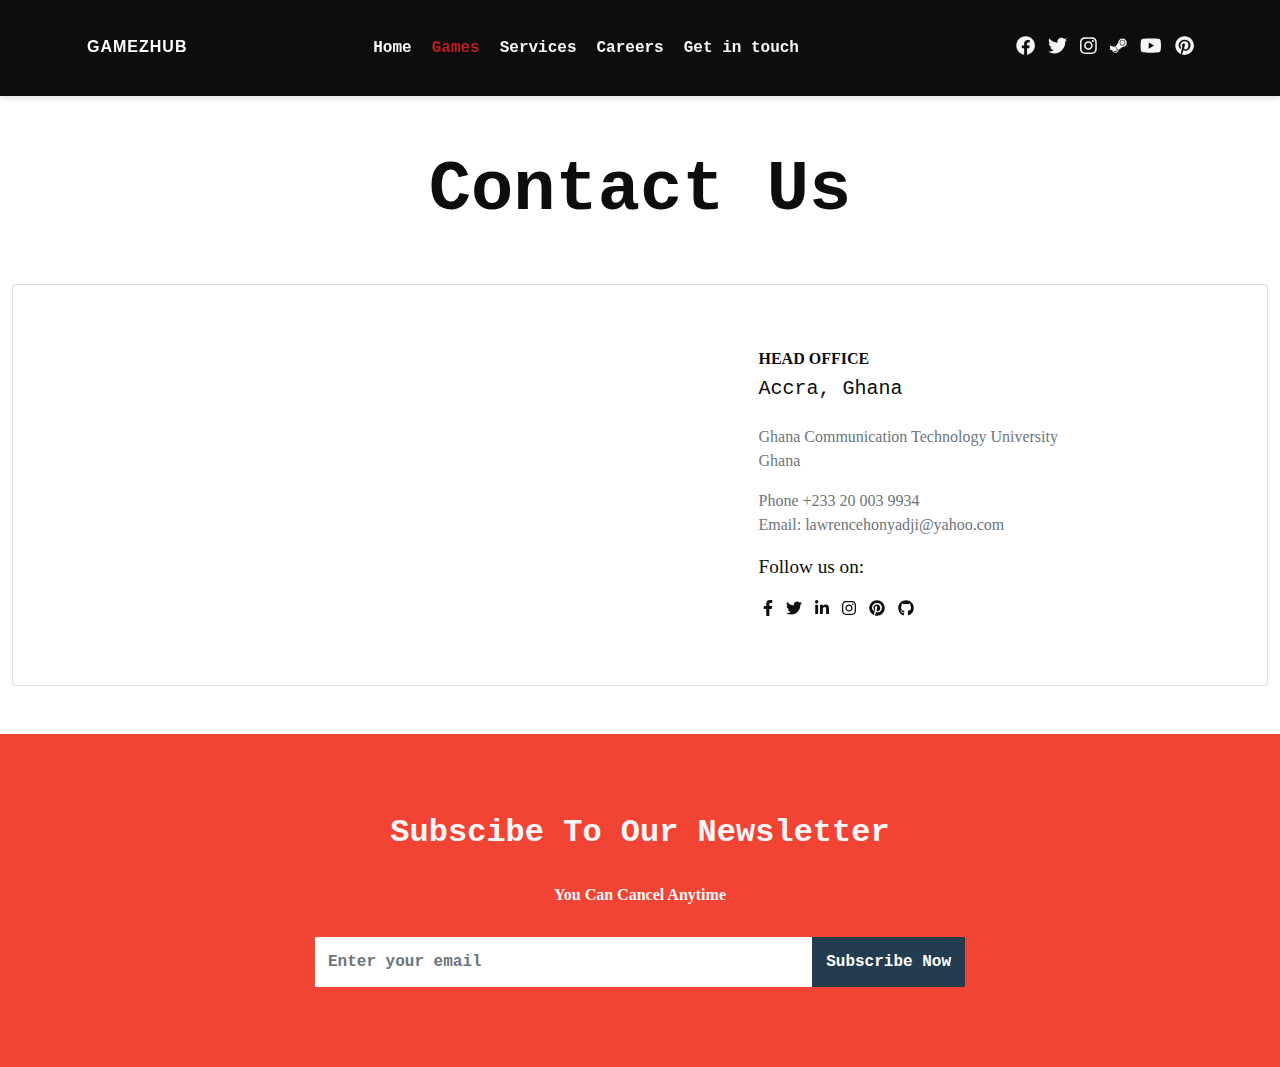
<file: GamezHub/contact.html>
<!DOCTYPE html>
<html lang="en">

<head>
    <meta charset="UTF-8">
    <meta http-equiv="X-UA-Compatible" content="IE=edge">
    <meta name="viewport" content="width=device-width, initial-scale=1.0">
    <link rel="stylesheet" href="css/styles.css">
    <link rel="stylesheet" href="css/bootstrap.min.css">
    <title>Document</title>
</head>

<body>


    <header>
        <nav class="navbar sticky-top">
            <div class="container">
                <a href="index.html" class="logo"><span style="font-family: 'Lexend', sans-serif;">GamezHub</span></a>
                <button type="" id="burger" class="burger">
                    <div class="bar"></div>
                    <div class="bar"></div>
                </button>

                <!-- Nav-links -->
                <ul class="nav-links mx-auto">
                    <li><a href="index.html">Home</a></li>
                    <li><a class="current-page" href="games.html">Games</a></li>
                    <li><a href="services.html">Services</a></li>
                    <li><a href="careers.html">Careers</a></li>
                    <li><a href="contact.html">Get in touch</a></li>


                </ul>

                <ul class="nav-socials">
                    <a href="https://www.facebook.com"> <i class="fab fa-facebook"></i></a>
                    <a href="https://www.twitter.com"> <i class="fab fa-twitter"></i></a>
                    <a href="https://www.instagram.com"> <i class="fab fa-instagram"></i></a>
                    <a href="https://www.steam.com"> <i class="fab fa-steam-symbol"></i></a>
                    <a href="https://www.youtube.com"> <i class="fab fa-youtube"></i></a>
                    <a href="https://www.pinterest.com"> <i class="fab fa-pinterest"></i></a>
                </ul>
            </div>
        </nav>
    </header>


    <main class="contact">
        <div class="container">
            <div class="page-title my-5">
                <h1>Contact Us</h1>
            </div>
        </div>

        <div class="container-fluid mt-3 mb-5">
            <section class="mb-4">
                <div class="card">
                    <div class="row">
                        <div class="col-md-6">
                            <!-- Google maps -->
                            <div class="map-container" id="map-within-card">
                                <iframe src="https://www.google.com/maps/embed?pb=!1m18!1m12!1m3!1d3970.786309657751!2d-0.21999358400404845!3d5.598558171101087!2m3!1f0!2f0!3f0!3m2!1i1024!2i768!4f13.1!3m3!1m2!1s0xfdf9a29c0df5a4f%3A0x95876935d7d102f9!2sGhana%20Communication%20Technology%20University!5e0!3m2!1sen!2sgh!4v1681977364563!5m2!1sen!2sgh" width="800" height="600" style="border:0;" allowfullscreen="" loading="lazy" referrerpolicy="no-referrer-when-downgrade"></iframe>
                            </div> <!-- /Google maps -->
                        </div>
                        <div class="col-10 col-md-4 mx-auto align-self-center py-4 contact-right">
                            <h6 class="text-uppercase">Head Office</h6>
                            <h5 class=" mb-4">Accra, Ghana</h5>
                            <p class="text-muted font-weight-light">Ghana Communication Technology University <br>Ghana</p>
                            <p class="text-muted font-weight-light mb-0">Phone +233 20 003 9934 <br>Email:
                                lawrencehonyadji@yahoo.com</p>
                            <div class="follow-us-paragraph">
                                <p class="font-weight-bold">Follow us on:</p>
                            </div>
                            <div class="icons">
                                <a href="https://www.facebook.com" class="mx-1" role="button"> <i class="fab fa-facebook-f"></i></a>
                                <a href="https://www.twitter.com" class="mx-1" role="button"> <i class="fab fa-twitter"></i></a>
                                <a href="https://www.linkedin.com" class="mx-1" role="button"> <i class="fab fa-linkedin-in"></i></a>
                                <a href="https://www.instagram.com.com" class="mx-1" role="button"> <i class="fab fa-instagram"></i></a>
                                <a href="https://www.pinterest.com" class="mx-1" role="button"> <i class="fab fa-pinterest"></i></a>
                                <a href="https://www.github.com" class="mx-1" role="button"> <i class="fab fa-github"></i></a>
                            </div>
                        </div>
                    </div>


                </div>
            </section>
        </div>




    </main>

    <main>
        <section class="newsletter">
            <div class="container">
                <div class="row">
                    <div class="col-sm-12">
                        <div class="content">
                            <h2>Subscibe To Our Newsletter</h2>
                            <p class="text-center">You can cancel anytime</p>
                            <div class="input-group">
                                <input type="email" class="form-control" id="myEmail" placeholder="Enter your email"
                                    required>
                                <span class="input-group-btn">
                                    <button class="btn btn-sub" id="btn-sub" type="submit">Subscribe
                                        Now</button>
                                </span>
                            </div>
                        </div>
                    </div>
                </div>
            </div>
        </section>
    </main>




    <script src=" js/bootstrap.bundle.min.js"> </script>
    <script src="js/all.js"></script>
    <script src="js/main.js"></script>
</body>

</html>
</file>
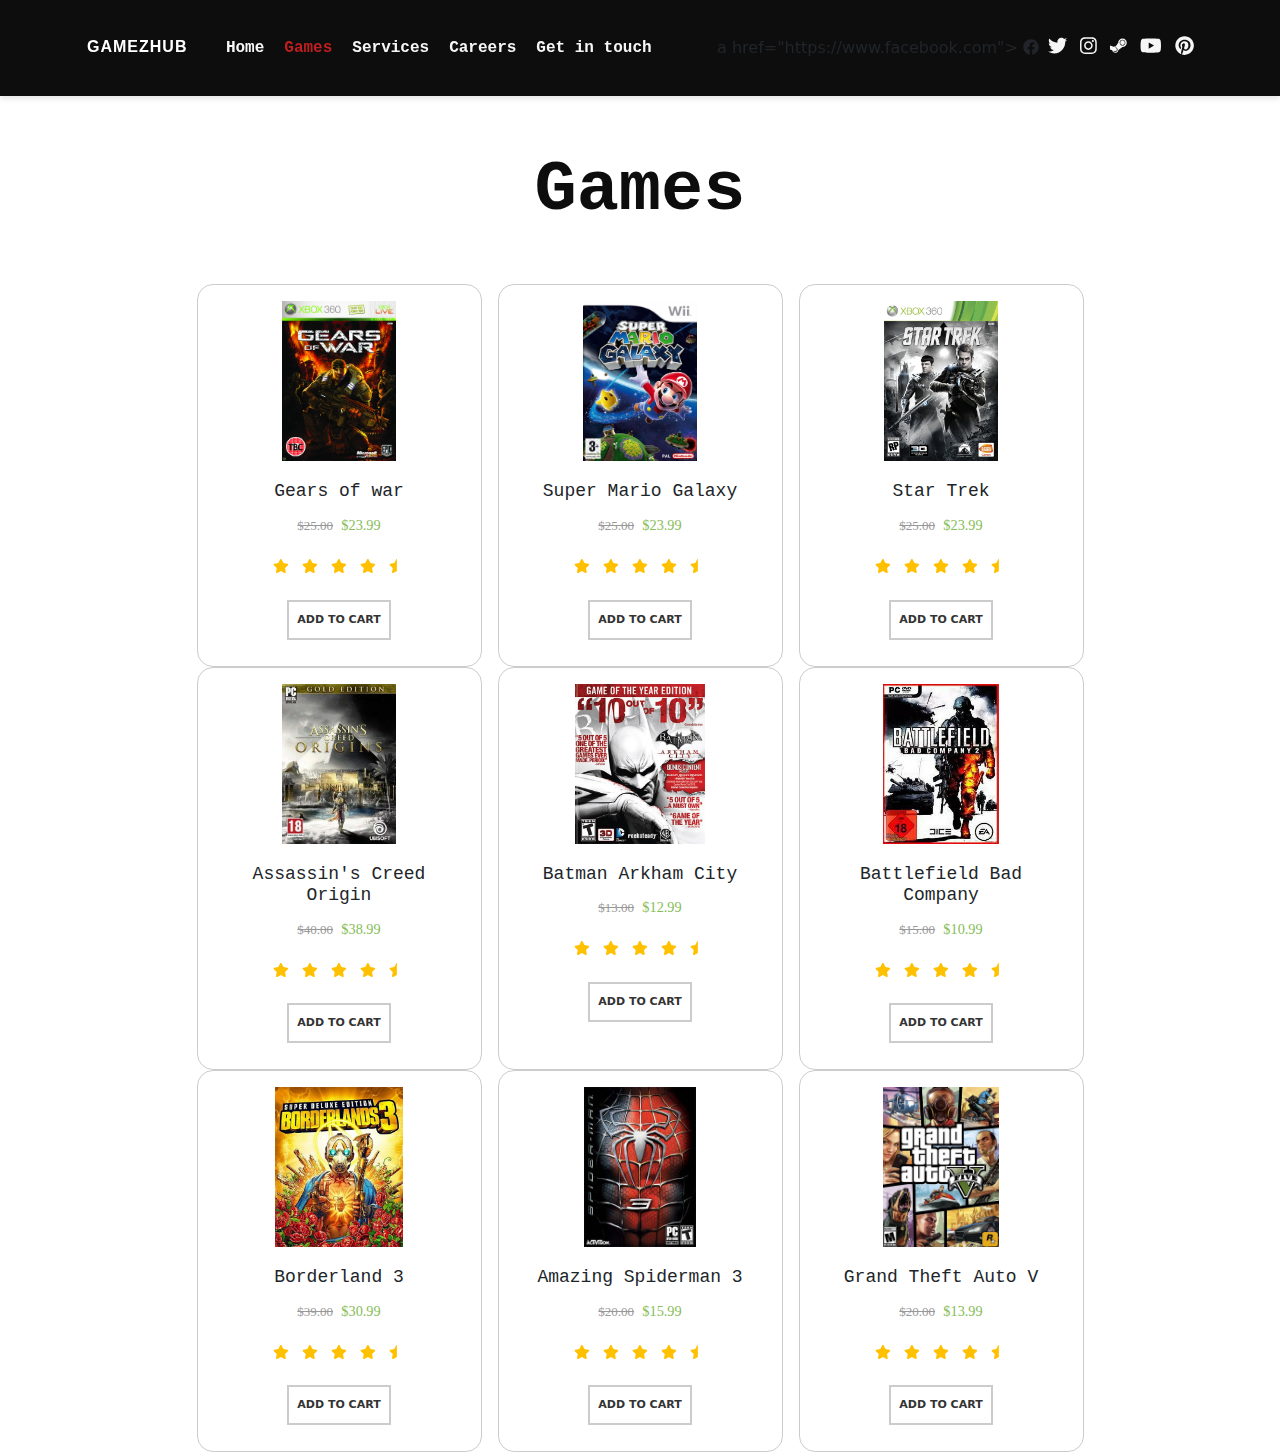
<file: GamezHub/games.html>
<!DOCTYPE html>
<html lang="en">

<head>
    <meta charset="UTF-8">
    <meta http-equiv="X-UA-Compatible" content="IE=edge">
    <meta name="viewport" content="width=device-width, initial-scale=1.0">
    <link rel="stylesheet" href="css/styles.css">
    <link rel="stylesheet" href="css/bootstrap.min.css">
    <title>Document</title>
</head>

<body>

    <header>
        <nav class="navbar sticky-top">
            <div class="container">
                <a href="index.html" class="logo"><span style="font-family: 'Lexend', sans-serif;">GamezHub</span></a>
                <button type="" id="burger" class="burger">
                    <div class="bar"></div>
                    <div class="bar"></div>
                </button>

                <!-- Nav-links -->
                <ul class="nav-links mx-auto">
                    <li><a href="index.html">Home</a></li>
                    <li><a class="current-page" href="games.html">Games</a></li>
                    <li><a href="services.html">Services</a></li>
                    <li><a href="careers.html">Careers</a></li>
                    <li><a href="contact.html">Get in touch</a></li>


                </ul>

                <ul class="nav-socials">
                    a href="https://www.facebook.com"> <i class="fab fa-facebook"></i></a>
                    <a href="https://www.twitter.com"> <i class="fab fa-twitter"></i></a>
                    <a href="https://www.instagram.com"> <i class="fab fa-instagram"></i></a>
                    <a href="https://www.steam.com"> <i class="fab fa-steam-symbol"></i></a>
                    <a href="https://www.youtube.com"> <i class="fab fa-youtube"></i></a>
                    <a href="https://www.pinterest.com"> <i class="fab fa-pinterest"></i></a>
                </ul>
            </div>
        </nav>
    </header>

    <!-- Main content -->
    <main class="games container">

        <div class="page-title my-5">
            <h1>Games</h1>
        </div>
        <!-- row 1 -->
        <div class="row d-flex justify-content-center ">
            <!-- card -->
            <div class="col-sm-3 item mx-lg-2">
                <div class="thumb-wrapper">
                    <div class="img-box">
                        <img src="images/g1.jpg" class="img-responsive img-fluid" alt="">
                    </div>
                    <div class="thumb-content">
                        <h4>Gears of war</h4>
                        <p class="item-price"><del>$25.00</del> <span>$23.99</span></p>
                        <div class="star-rating">
                            <ul class="list-inline">
                                <li class="list-inline-item"><i class="fas fa-star"></i></li>
                                <li class="list-inline-item"><i class="fas fa-star"></i></li>
                                <li class="list-inline-item"><i class="fas fa-star"></i></li>
                                <li class="list-inline-item"><i class="fas fa-star"></i></li>
                                <li class="list-inline-item"><i class="fas fa-star-half"></i></li>
                            </ul>
                        </div>
                        <a href="#" class="btn btn-primary">Add to Cart</a>
                    </div>
                </div>
            </div>
            <!-- card -->
            <div class="col-sm-3 item mx-lg-2">
                <div class="thumb-wrapper">
                    <div class="img-box">
                        <img src="images/g2.jpg" class="img-responsive img-fluid" alt="">
                    </div>
                    <div class="thumb-content">
                        <h4>Super Mario Galaxy</h4>
                        <p class="item-price"><del>$25.00</del> <span>$23.99</span></p>
                        <div class="star-rating">
                            <ul class="list-inline">
                                <li class="list-inline-item"><i class="fas fa-star"></i></li>
                                <li class="list-inline-item"><i class="fas fa-star"></i></li>
                                <li class="list-inline-item"><i class="fas fa-star"></i></li>
                                <li class="list-inline-item"><i class="fas fa-star"></i></li>
                                <li class="list-inline-item"><i class="fas fa-star-half"></i></li>
                            </ul>
                        </div>
                        <a href="#" class="btn btn-primary">Add to Cart</a>
                    </div>
                </div>
            </div>
            <!-- card -->
            <div class="col-sm-3 item mx-lg-2">
                <div class="thumb-wrapper">
                    <div class="img-box">
                        <img src="images/g3.jpg" class="img-responsive img-fluid" alt="">
                    </div>
                    <div class="thumb-content">
                        <h4>Star Trek</h4>
                        <p class="item-price"><del>$25.00</del> <span>$23.99</span></p>
                        <div class="star-rating">
                            <ul class="list-inline">
                                <li class="list-inline-item"><i class="fas fa-star"></i></li>
                                <li class="list-inline-item"><i class="fas fa-star"></i></li>
                                <li class="list-inline-item"><i class="fas fa-star"></i></li>
                                <li class="list-inline-item"><i class="fas fa-star"></i></li>
                                <li class="list-inline-item"><i class="fas fa-star-half"></i></li>
                            </ul>
                        </div>
                        <a href="#" class="btn btn-primary">Add to Cart</a>
                    </div>
                </div>
            </div>
        </div>

            <!-- Row 2-->
        <div class="row d-flex justify-content-center ">
            <!-- card -->
            <div class="col-sm-3 item mx-lg-2">
                <div class="thumb-wrapper">
                    <div class="img-box">
                        <img src="images/Assassins.jpg" class="img-responsive img-fluid" alt="">
                    </div>
                    <div class="thumb-content">
                        <h4>Assassin's Creed Origin</h4>
                        <p class="item-price"><del>$40.00</del> <span>$38.99</span></p>
                        <div class="star-rating">
                            <ul class="list-inline">
                                <li class="list-inline-item"><i class="fas fa-star"></i></li>
                                <li class="list-inline-item"><i class="fas fa-star"></i></li>
                                <li class="list-inline-item"><i class="fas fa-star"></i></li>
                                <li class="list-inline-item"><i class="fas fa-star"></i></li>
                                <li class="list-inline-item"><i class="fas fa-star-half"></i></li>
                            </ul>
                        </div>
                        <a href="#" class="btn btn-primary">Add to Cart</a>
                    </div>
                </div>
            </div>
            <!-- card -->
            <div class="col-sm-3 item mx-lg-2">
                <div class="thumb-wrapper">
                    <div class="img-box">
                        <img src="images/batman.jpg" class="img-responsive img-fluid" alt="">
                    </div>
                    <div class="thumb-content">
                        <h4>Batman Arkham City</h4>
                        <p class="item-price"><del>$13.00</del> <span>$12.99</span></p>
                        <div class="star-rating">
                            <ul class="list-inline">
                                <li class="list-inline-item"><i class="fas fa-star"></i></li>
                                <li class="list-inline-item"><i class="fas fa-star"></i></li>
                                <li class="list-inline-item"><i class="fas fa-star"></i></li>
                                <li class="list-inline-item"><i class="fas fa-star"></i></li>
                                <li class="list-inline-item"><i class="fas fa-star-half"></i></li>
                            </ul>
                        </div>
                        <a href="#" class="btn btn-primary">Add to Cart</a>
                    </div>
                </div>
            </div>
            <!-- card -->
            <div class="col-sm-3 item mx-lg-2">
                <div class="thumb-wrapper">
                    <div class="img-box">
                        <img src="images/battlefield.jpg" class="img-responsive img-fluid" alt="">
                    </div>
                    <div class="thumb-content">
                        <h4>Battlefield Bad Company</h4>
                        <p class="item-price"><del>$15.00</del> <span>$10.99</span></p>
                        <div class="star-rating">
                            <ul class="list-inline">
                                <li class="list-inline-item"><i class="fas fa-star"></i></li>
                                <li class="list-inline-item"><i class="fas fa-star"></i></li>
                                <li class="list-inline-item"><i class="fas fa-star"></i></li>
                                <li class="list-inline-item"><i class="fas fa-star"></i></li>
                                <li class="list-inline-item"><i class="fas fa-star-half"></i></li>
                            </ul>
                        </div>
                        <a href="#" class="btn btn-primary">Add to Cart</a>
                    </div>
                </div>
            </div>
        </div>

        <!--Row 3-->
        <div class="row d-flex justify-content-center ">
            <!-- card -->
            <div class="col-sm-3 item mx-lg-2">
                <div class="thumb-wrapper">
                    <div class="img-box">
                        <img src="images/Borderland.jpg" class="img-responsive img-fluid" alt="">
                    </div>
                    <div class="thumb-content">
                        <h4>Borderland 3</h4>
                        <p class="item-price"><del>$39.00</del> <span>$30.99</span></p>
                        <div class="star-rating">
                            <ul class="list-inline">
                                <li class="list-inline-item"><i class="fas fa-star"></i></li>
                                <li class="list-inline-item"><i class="fas fa-star"></i></li>
                                <li class="list-inline-item"><i class="fas fa-star"></i></li>
                                <li class="list-inline-item"><i class="fas fa-star"></i></li>
                                <li class="list-inline-item"><i class="fas fa-star-half"></i></li>
                            </ul>
                        </div>
                        <a href="#" class="btn btn-primary">Add to Cart</a>
                    </div>
                </div>
            </div>
            <!-- card -->
            <div class="col-sm-3 item mx-lg-2">
                <div class="thumb-wrapper">
                    <div class="img-box">
                        <img src="images/Spiderman.jpg" class="img-responsive img-fluid" alt="">
                    </div>
                    <div class="thumb-content">
                        <h4>Amazing Spiderman 3</h4>
                        <p class="item-price"><del>$20.00</del> <span>$15.99</span></p>
                        <div class="star-rating">
                            <ul class="list-inline">
                                <li class="list-inline-item"><i class="fas fa-star"></i></li>
                                <li class="list-inline-item"><i class="fas fa-star"></i></li>
                                <li class="list-inline-item"><i class="fas fa-star"></i></li>
                                <li class="list-inline-item"><i class="fas fa-star"></i></li>
                                <li class="list-inline-item"><i class="fas fa-star-half"></i></li>
                            </ul>
                        </div>
                        <a href="#" class="btn btn-primary">Add to Cart</a>
                    </div>
                </div>
            </div>
            <!-- card -->
            <div class="col-sm-3 item mx-lg-2">
                <div class="thumb-wrapper">
                    <div class="img-box">
                        <img src="images/grandtheft.jpg" class="img-responsive img-fluid" alt="">
                    </div>
                    <div class="thumb-content">
                        <h4>Grand Theft Auto V</h4>
                        <p class="item-price"><del>$20.00</del> <span>$13.99</span></p>
                        <div class="star-rating">
                            <ul class="list-inline">
                                <li class="list-inline-item"><i class="fas fa-star"></i></li>
                                <li class="list-inline-item"><i class="fas fa-star"></i></li>
                                <li class="list-inline-item"><i class="fas fa-star"></i></li>
                                <li class="list-inline-item"><i class="fas fa-star"></i></li>
                                <li class="list-inline-item"><i class="fas fa-star-half"></i></li>
                            </ul>
                        </div>
                        <a href="#" class="btn btn-primary">Add to Cart</a>
                    </div>
                </div>
            </div>
        </div>


    </main>





    <script src="js/bootstrap.bundle.min.js"></script>
    <script src="js/all.js"></script>
    <script src="js/main.js"></script>
</body>

</html>
</file>
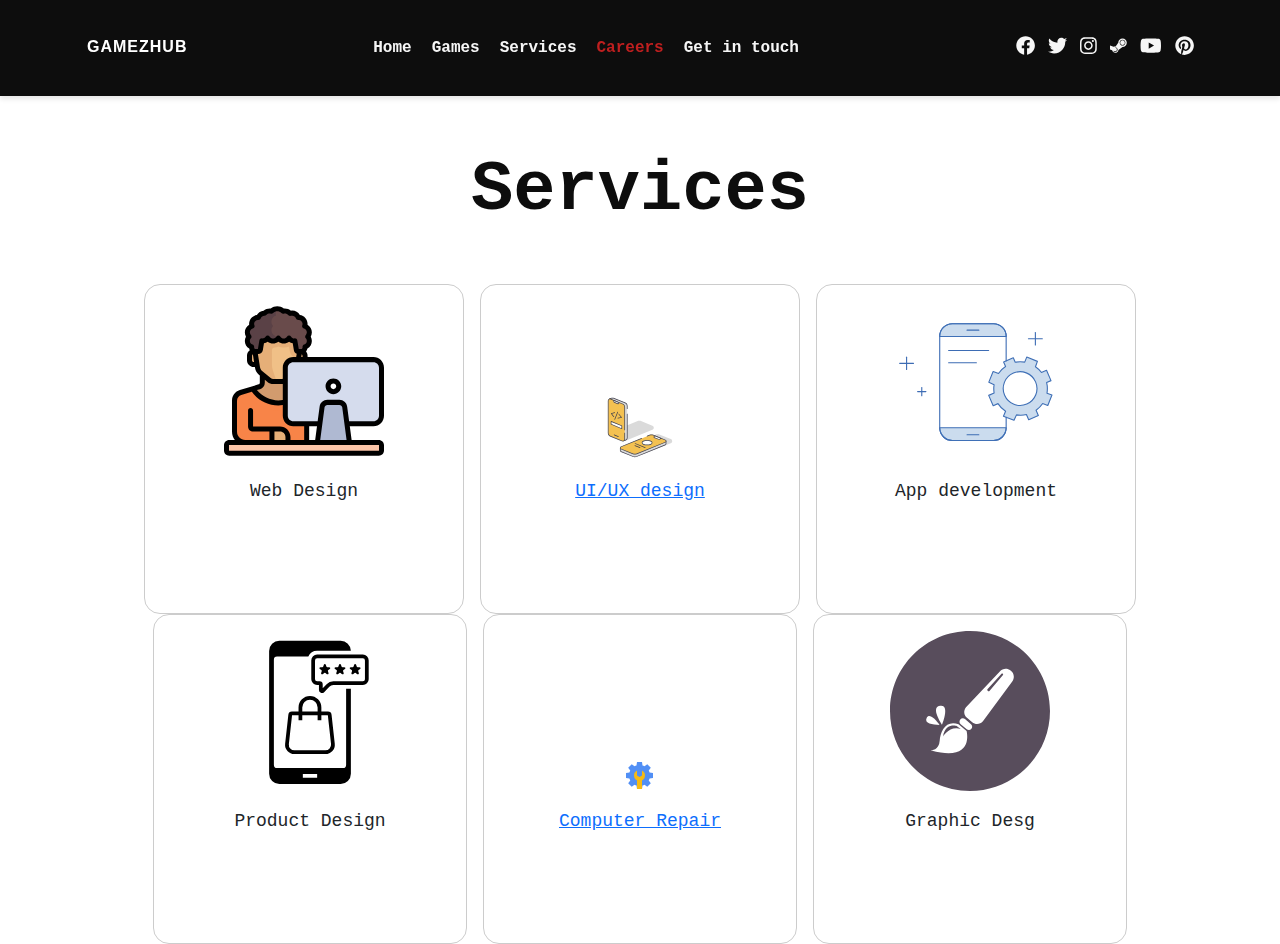
<file: GamezHub/services.html>
<!DOCTYPE html>
<html lang="en">

<head>
    <meta charset="UTF-8">
    <meta http-equiv="X-UA-Compatible" content="IE=edge">
    <meta name="viewport" content="width=device-width, initial-scale=1.0">
    <link rel="stylesheet" href="css/styles.css">
    <link rel="stylesheet" href="css/bootstrap.min.css">
    <title>Document</title>
</head>

<body>



    <header>
        <nav class="navbar sticky-top">
            <div class="container">
                <a href="index.html" class="logo"><span style="font-family: 'Lexend', sans-serif;">GamezHub</span></a>
                <button type="" id="burger" class="burger">
                    <div class="bar"></div>
                    <div class="bar"></div>
                </button>

                <!-- Nav-links -->
                <ul class="nav-links mx-auto">
                    <li><a href="index.html">Home</a></li>
                    <li><a href="games.html">Games</a></li>
                    <li><a href="services.html">Services</a></li>
                    <li><a class="current-page" href="careers.html">Careers</a></li>
                    <li><a href="contact.html">Get in touch</a></li>
                </ul>

                <ul class="nav-socials">
                    <a href="https://www.facebook.com"> <i class="fab fa-facebook"></i></a>
                    <a href="https://www.twitter.com"> <i class="fab fa-twitter"></i></a>
                    <a href="https://www.instagram.com"> <i class="fab fa-instagram"></i></a>
                    <a href="https://www.steam.com"> <i class="fab fa-steam-symbol"></i></a>
                    <a href="https://www.youtube.com"> <i class="fab fa-youtube"></i></a>
                    <a href="https://www.pinterest.com"> <i class="fab fa-pinterest"></i></a>
                </ul>
            </div>
        </nav>
    </header>


    <main>
        <div class="container">
            <div class="page-title my-5">
                <h1>Services</h1>
            </div>
        </div>

        <!--<div class="container pt-5 my-5 services">
            <section class="p-md-3 mx-md-5">
                <div class="row justify-content-center">
                    <div class="col-lg-3 col-md-6 mb-5 service-card mx-2">
                        <div class="img-box">
                            <img class="img-fluid"
                                src="images/student_work_office_desk_work_space_computer_working_support_icon_191191.svg"
                                alt="">
                        </div>
                        <div class="service-card-title">
                            <h4>Web design</h4>
                        </div>
                    </div>
                    <div class="col-lg-3 col-md-6 mb-5 service-card mx-2">
                        <div class="img-box">
                            <img class="img-fluid" src="images/uiux.svg" alt="">
                        </div>
                        <div class="service-card-title">
                            <h4>UI/UX design</h4>
                        </div>
                    </div>
                    <div class="col-lg-3 col-md-6 mb-5 service-card mx-2">
                        <div class="img-box">
                            <img class="img-fluid" src="images/appdev.svg" alt="">
                        </div>
                        <div class="service-card-title">
                            <h4>App development</h4>
                        </div>
                    </div>
                </div>
                <div class="row justify-content-center">
                    <div class="col-lg-3 col-md-6 mb-5 service-card mx-2">
                        <div class="img-box">
                            <img class="img-fluid" src="images/proddesign.svg" alt="">
                        </div>
                        <div class="service-card-title">
                            <h4>Product designer</h4>
                        </div>
                    </div>
                    <div class="col-lg-3 col-md-6 mb-5 service-card mx-2">
                        <div class="img-box">
                            <img class="img-fluid" src="images/pcrepair.svg" alt="">
                        </div>
                        <div class="service-card-title">
                            <h4>Computer repairs</h4>
                        </div>
                    </div>
                    <div class="col-lg-3 col-md-6 mb-5 service-card mx-2">
                        <div class="img-box">
                            <img class="img-fluid" src="images/gdesign.svg" alt="">
                        </div>
                        <div class="service-card-title">
                            <h4>Graphic design </h4>
                        </div>
                    </div>
                </div>
            </section>
        </div>
    </main> -->


    <div class="row d-flex justify-content-center ">
        <!-- card -->
        

    <!--Row 3-->
    <div class="row d-flex justify-content-center ">
        <!-- card -->
        <div class="col-sm-3 item mx-md-2">
            <div class="thumb-wrapper">
                <div class="img-box">
                    <img src="images/student_work_office_desk_work_space_computer_working_support_icon_191191.svg" class="img-responsive img-fluid" alt="">
                </div>
                <div class="thumb-content">
                    <h4>Web Design</h4>
                </div>
            </div>
        </div>
        <!-- card -->
        <div class="col-sm-3 item mx-lg-2">
            <div class="thumb-wrapper">
                <a href="#">
                    <div class="img-box">
                        <img src="images/uiux.svg" class="img-responsive img-fluid" alt="">
                    </div>
                    <div class="thumb-content">
                        <h4>UI/UX design</h4>
                    </div>
                </a>
            </div>
        </div>
    
        <!-- card -->
        <div class="col-sm-3 item mx-lg-2">
            <div class="thumb-wrapper">
                <div class="img-box">
                    <img src="images/appdev.svg" class="img-responsive img-fluid" alt="">
                </div>
                <div class="thumb-content">
                    <h4>App development</h4>
                </div>
            </div>
        </div>
    </div>

    <div class="row d-flex justify-content-center ">
        <!-- card -->        

    <!--Row 3-->
    <div class="row d-flex justify-content-center ">
        <!-- card -->
        <div class="col-sm-3 item mx-md-2">
            <div class="thumb-wrapper">
                <div class="img-box">
                    <img src="images/proddesign.svg" alt="">
                </div>
                <div class="thumb-content">
                    <h4>Product Design</h4>
                </div>
            </div>
        </div>
        <!-- card -->
        <div class="col-sm-3 item mx-lg-2">
            <div class="thumb-wrapper">
                <a href="#">
                    <div class="img-box">
                        <img src="images/pcrepair.svg" class="img-responsive img-fluid" alt="">
                    </div>
                    <div class="thumb-content">
                        <h4>Computer Repair</h4>
                    </div>
                </a>
            </div>
        </div>
    
        <!-- card -->
        <div class="col-sm-3 item mx-lg-2">
            <div class="thumb-wrapper">
                <div class="img-box">
                    <img src="images/gdesign.svg" class="img-responsive img-fluid" alt="">
                </div>
                <div class="thumb-content">
                    <h4>Graphic Desg</h4>
                </div>
            </div>
        </div>
    </div>

    <script src="js/bootstrap.bundle.min.js"></script>
    <script src="js/all.js"></script>
    <script src="js/main.js"></script>
</body>

</html>
</file>
<file: css/styles.css>
@import url("home.css");
@import url("careers.css");
@import url("games.css");
@import url("contact.css");
/*Impoting fonts from google fonts*/
@import url('https://fonts.googleapis.com/css2?family=Raleway&display=swap');
*,
*::before,
*::after {
  box-sizing: border-box;
}
html,
body {
  margin: 0;
  padding: 0;
  height: 100vh;
}
:root {
  /* Colors */
  --c1: #f26444;
  --c2: #f24435;
  --c3: #f2a9a2;
  --c4: #bf1f1f;
  --c5: #0d0d0d;
  --c6: #f6f6f6;

  /* Fonts */
  --f1: "IBM Plex Mono", monospace;
  --f2: "Comfortaa", cursive;
}

/* Typography */
.page-title h1 {
  font-weight: bolder;
  font-family: var(--f1);
  color: var(--c5);
  font-size: 4.4rem;
  margin: 0;
  padding: 0.25rem 0;
  text-align: center;
}
h1,
h2,
h3,
h4,
h5,
h6 {
  font-family: var(--f1);
}
p {
  font-family: var(--f2);
}
/*Games*/
.games{
  padding: 0px 100px;
  width: 100%;
  min-width: 100vh;
  display: flex;
  justify-content: center;
  align-items: center;
  flex-direction: column;
  margin: 40px auto;
}

.games h2{
  color:#2d2b2b;
  margin: 10px 0;
}

.games ul{
  display: flex;
  justify-content: center;
  align-items: center;
  flex-wrap: wrap;
  margin-bottom: 20px;
}

.games ul li{
  list-style: none;
  padding: 10px 20px;
  border-radius: 5px;
  margin: 5px;
  letter-spacing: 1px;
  cursor: pointer;
  color: #403535;
}

.games ul li.active{
  background: rgb(37, 37, 47);
  color: #1b2141;
  box-shadow: 0 0 10px rgb(37, 37, 47);
}

.games .cardbox{
  width: 100%;
  display: flex;
  flex-wrap: wrap;
  justify-content: center;
  align-items: center;
  flex-wrap: wrap;
}

.games .cardbox .card{
  width: 280px;
  border-radius: 10px;
  margin: 20px 40px;
  background: #1b2141;
  overflow: hidden;
}

.games .cardbox .card img {
  width:100%;
  height: fit-content;
  object-fit: cover;
}

.games .cardbox .card .content {
  padding: 10px;
}

.games .cardbox .card .content h4{
  color: #e5e2e2;
  margin: 15px 0;
}

.games .cardbox .card .progress-line{
  position: relative;
  height: 10px;
  width: 100%;
  background: #35407e;
  margin-top: 15px;
  border-radius: 10px;
  transform: scaleX(0);
  transform-origin: left;
}

.games .cardbox .card .progress-line span{
  position: absolute;
  height: 100%;
  width: 80%;
  border-radius: 10px;
  background: rgb(37, 37, 47);
  box-shadow: 0 0 10px rgba(37, 37, 47);
  transform: scaleX(0);
  transform-origin: left;
  animation: animate 1s cubic-bezier(1,0,0.5,1) forwards;
}

@keyframes animate {
  100%{
      transform: scaleX(1);
  }
}

.games .cardbox .card .info{
  border-top: 2px solid #35407e;
  padding: 5px;
  display: flex;
  justify-content: space-between;
  align-items: center;
}

.games .cardbox .card .info p
{
  font-size: 1em;
  color:#eee8e8;
}

.games .cardbox .card .info p span{
  color:#1aeeef;
}

.games .cardbox .card .info a{
  display: inline-block;
  padding: 10px 20px;
  margin: 10px 0;
  border: 1px solid #1aeeef;
  text-decoration: none;
  font-weight: 700;
  border-radius: 5px;
  color: #fff;
  letter-spacing: 1px;
}

.games .cardbox .card .info a:hover{
  background: rgb(181, 181, 202);
  border: none;
  color: #1b2141;
  box-shadow: 0 0 10px rgb(181, 181, 202);
}

.games .cardbox .card .hide {
  display: none;

}
@media (max-width: 800px) {
  .page-title h1 {
    font-size: 2rem;
  }
}
/* Navbar */
.navbar {
  background-color: var(--c5);
  box-shadow: 0 3px 5px rgba(0, 0, 0, 0.1);
  display: flex;
  align-items: center;
  justify-content: space-between;
  flex-wrap: wrap;
  padding: 2rem;
  height: 6rem;
}
.navbar .logo {
  text-decoration: none;
  color: white;
  font-family: var(--f1);
  font-weight: bold;
  margin: 5px;
  letter-spacing: 1px;
  text-transform: uppercase;
}
.burger {
  border: 0;
  cursor: pointer;
  display: none;
  font-size: 22px;
  position: relative;
  padding: 0;
  outline: none;
  height: 30px;
  width: 30px;
}
.burger:active {
  color: var(--c3);
  outline: none;
}
.burger .bar {
  background-color: var(--c3);
  position: absolute;
  left: 50%;
  transform: translate(-50%, -50%) rotate(0deg);
  height: 3px;
  width: 20px;
  transition: transform 0.2s ease;
}
.burger .bar:first-of-type {
  top: 40%;
}
.burger .bar:last-of-type {
  top: 60%;
}

.nav-links {
  display: flex;
  margin: 0;
  padding: 0;
  list-style-type: none;
}
.nav-links li {
  margin: 0 10px;
  font-family: var(--f1);
  font-weight: 600;
  font-size: 1rem;
}
.nav-links li a {
  color: var(--c6);
  position: relative;
  text-decoration: none;
}
.nav-links li a::after {
  content: "";
  background-color: var(--c4);
  position: absolute;
  bottom: -20px;
  left: 0;
  opacity: 0;
  height: 3px;
  width: 100%;
  transition: transform 0.2s ease;
}
.nav-links li a:hover::after {
  opacity: 1;
  transform: translateY(-15px);
}
.nav-links li .current-page {
  color: var(--c4);
}
.nav-socials {
  margin-top: 15px;
}
.nav-socials a {
  margin: 0 4px;
  font-size: 1.2rem;
  color: var(--c6);
}
.nav-socials a:hover,
.nav-socials a:active,
.nav-socials a:focus {
  color: var(--c4);
}
/*Footer*/
footer {
  padding: 10px 100px;
  background: #1b2141;
}

footer .info{
  display: flex;
  justify-content:space-between;
  align-items: center;
}

footer .info .logo{
  position: relative;
  color: #fff;
  text-decoration: none;
  font-size: 2em;
  font-weight: 700;
}

footer .info p{
  color: #dbd9d9;
}

footer .info ul{
  margin: 10px 0;
  display: flex;
  justify-content: center;
  align-items: center;
}

footer .info ul li{
  list-style: none;
  height: 50px;
  width: 50px;
  margin: 5px;
  border-radius: 50%;
  display: flex;
  justify-content: center;
  align-items: center;
  border: 1px solid rgb(181, 181, 202);
}

footer .info ul li:hover{
  background: rgb(181, 181, 202);
  border: none;
  box-shadow: 0 0 10px rgb(181, 181, 202);
}

footer .info ul li a i{
  font-size:1.7em;
  color: #fff;
}

footer .info ul li:hover a i{
  color: #e0e2e9;
}
@media (max-width: 800px) {
  .burger {
    display: block;
  }
  .burger.show-x .bar:first-of-type {
    transform: translate(-50%, 50%) rotate(225deg);
  }
  .burger.show-x .bar:last-of-type {
    transform: translate(-50%, -150%) rotate(-225deg);
  }
  .nav-links {
    background-color: white;
    box-shadow: 0 3px 5px rgba(0, 0, 0, 0.1);
    flex-direction: column;
    text-align: center;
    position: fixed;
    top: 80px;
    left: 10%;
    transform: translateX(120%);
    width: 80%;
    transition: transform 0.3s ease-in;
    z-index: 100;
  }
  .nav-links li a {
    color: var(--c5);
  }
  .nav-links.show {
    transform: translateX(0);
  }
  .nav-links li {
    margin: 15px;
  }
  .nav-socials {
    display: none;
  }
}
</file>
<file: GamezHub/css/styles.css>
@import url("home.css");
@import url("careers.css");
@import url("games.css");
@import url("contact.css");
*,
*::before,
*::after {
  box-sizing: border-box;
}
html,
body {
  margin: 0;
  padding: 0;
  height: 100vh;
}
:root {
  /* Colors */
  --c1: #f26444;
  --c2: #f24435;
  --c3: #f2a9a2;
  --c4: #bf1f1f;
  --c5: #0d0d0d;
  --c6: #f6f6f6;

  /* Fonts */
  --f1: "IBM Plex Mono", monospace;
  --f2: "Comfortaa", cursive;
}

/* Typography */
.page-title h1 {
  font-weight: bolder;
  font-family: var(--f1);
  color: var(--c5);
  font-size: 4.4rem;
  margin: 0;
  padding: 0.25rem 0;
  text-align: center;
}
h1,
h2,
h3,
h4,
h5,
h6 {
  font-family: var(--f1);
}
p {
  font-family: var(--f2);
}
@media (max-width: 800px) {
  .page-title h1 {
    font-size: 2rem;
  }
}
/* Navbar */
.navbar {
  background-color: var(--c5);
  box-shadow: 0 3px 5px rgba(0, 0, 0, 0.1);
  display: flex;
  align-items: center;
  justify-content: space-between;
  flex-wrap: wrap;
  padding: 2rem;
  height: 6rem;
}
.navbar .logo {
  text-decoration: none;
  color: white;
  font-family: var(--f1);
  font-weight: bold;
  margin: 5px;
  letter-spacing: 1px;
  text-transform: uppercase;
}
.burger {
  border: 0;
  cursor: pointer;
  display: none;
  font-size: 22px;
  position: relative;
  padding: 0;
  outline: none;
  height: 30px;
  width: 30px;
}
.burger:active {
  color: var(--c3);
  outline: none;
}
.burger .bar {
  background-color: var(--c3);
  position: absolute;
  left: 50%;
  transform: translate(-50%, -50%) rotate(0deg);
  height: 3px;
  width: 20px;
  transition: transform 0.2s ease;
}
.burger .bar:first-of-type {
  top: 40%;
}
.burger .bar:last-of-type {
  top: 60%;
}

.nav-links {
  display: flex;
  margin: 0;
  padding: 0;
  list-style-type: none;
}
.nav-links li {
  margin: 0 10px;
  font-family: var(--f1);
  font-weight: 600;
  font-size: 1rem;
}
.nav-links li a {
  color: var(--c6);
  position: relative;
  text-decoration: none;
}
.nav-links li a::after {
  content: "";
  background-color: var(--c4);
  position: absolute;
  bottom: -20px;
  left: 0;
  opacity: 0;
  height: 3px;
  width: 100%;
  transition: transform 0.2s ease;
}
.nav-links li a:hover::after {
  opacity: 1;
  transform: translateY(-15px);
}
.nav-links li .current-page {
  color: var(--c4);
}
.nav-socials {
  margin-top: 15px;
}
.nav-socials a {
  margin: 0 4px;
  font-size: 1.2rem;
  color: var(--c6);
}
.nav-socials a:hover,
.nav-socials a:active,
.nav-socials a:focus {
  color: var(--c4);
}
@media (max-width: 800px) {
  .burger {
    display: block;
  }
  .burger.show-x .bar:first-of-type {
    transform: translate(-50%, 50%) rotate(225deg);
  }
  .burger.show-x .bar:last-of-type {
    transform: translate(-50%, -150%) rotate(-225deg);
  }
  .nav-links {
    background-color: white;
    box-shadow: 0 3px 5px rgba(0, 0, 0, 0.1);
    flex-direction: column;
    text-align: center;
    position: fixed;
    top: 80px;
    left: 10%;
    transform: translateX(120%);
    width: 80%;
    transition: transform 0.3s ease-in;
    z-index: 100;
  }
  .nav-links li a {
    color: var(--c5);
  }
  .nav-links.show {
    transform: translateX(0);
  }
  .nav-links li {
    margin: 15px;
  }
  .nav-socials {
    display: none;
  }
}
</file>
<file: css/careers.css>
@import url("home.css");
@import url("careers.css");
@import url("games.css");
@import url("contact.css");
*,
*::before,
*::after {
  box-sizing: border-box;
}
html,
body {
  margin: 0;
  padding: 0;
  height: 100vh;
}
:root {
  /* Colors */
  --c1: #f26444;
  --c2: #f24435;
  --c3: #f2a9a2;
  --c4: #bf1f1f;
  --c5: #0d0d0d;
  --c6: #f6f6f6;

  /* Fonts */
  --f1: "IBM Plex Mono", monospace;
  --f2: "Comfortaa", cursive;
}

/* Typography */
.page-title h1 {
  font-weight: bolder;
  font-family: var(--f1);
  color: var(--c5);
  font-size: 4.4rem;
  margin: 0;
  padding: 0.25rem 0;
  text-align: center;
}
h1,
h2,
h3,
h4,
h5,
h6 {
  font-family: var(--f1);
}
p {
  font-family: var(--f2);
}
@media (max-width: 800px) {
  .page-title h1 {
    font-size: 2rem;
  }
}
/* Navbar */
.navbar {
  background-color: var(--c5);
  box-shadow: 0 3px 5px rgba(0, 0, 0, 0.1);
  display: flex;
  align-items: center;
  justify-content: space-between;
  flex-wrap: wrap;
  padding: 2rem;
  height: 6rem;
}
.navbar .logo {
  text-decoration: none;
  color: white;
  font-family: var(--f1);
  font-weight: bold;
  margin: 5px;
  letter-spacing: 1px;
  text-transform: uppercase;
}
.burger {
  border: 0;
  cursor: pointer;
  display: none;
  font-size: 22px;
  position: relative;
  padding: 0;
  outline: none;
  height: 30px;
  width: 30px;
}
.burger:active {
  color: var(--c3);
  outline: none;
}
.burger .bar {
  background-color: var(--c3);
  position: absolute;
  left: 50%;
  transform: translate(-50%, -50%) rotate(0deg);
  height: 3px;
  width: 20px;
  transition: transform 0.2s ease;
}
.burger .bar:first-of-type {
  top: 40%;
}
.burger .bar:last-of-type {
  top: 60%;
}

.nav-links {
  display: flex;
  margin: 0;
  padding: 0;
  list-style-type: none;
}
.nav-links li {
  margin: 0 10px;
  font-family: var(--f1);
  font-weight: 600;
  font-size: 1rem;
}
.nav-links li a {
  color: var(--c6);
  position: relative;
  text-decoration: none;
}
.nav-links li a::after {
  content: "";
  background-color: var(--c4);
  position: absolute;
  bottom: -20px;
  left: 0;
  opacity: 0;
  height: 3px;
  width: 100%;
  transition: transform 0.2s ease;
}
.nav-links li a:hover::after {
  opacity: 1;
  transform: translateY(-15px);
}
.nav-links li .current-page {
  color: var(--c4);
}
.nav-socials {
  margin-top: 15px;
}
.nav-socials a {
  margin: 0 4px;
  font-size: 1.2rem;
  color: var(--c6);
}
.nav-socials a:hover,
.nav-socials a:active,
.nav-socials a:focus {
  color: var(--c4);
}
/*Footer*/
footer {
  padding: 10px 100px;
  background: #1b2141;
}

footer .info{
  display: flex;
  justify-content:space-between;
  align-items: center;
}

footer .info .logo{
  position: relative;
  color: #fff;
  text-decoration: none;
  font-size: 2em;
  font-weight: 700;
}

footer .info p{
  color: #dbd9d9;
}

footer .info ul{
  margin: 10px 0;
  display: flex;
  justify-content: center;
  align-items: center;
}

footer .info ul li{
  list-style: none;
  height: 50px;
  width: 50px;
  margin: 5px;
  border-radius: 50%;
  display: flex;
  justify-content: center;
  align-items: center;
  border: 1px solid rgb(181, 181, 202);
}

footer .info ul li:hover{
  background: rgb(181, 181, 202);
  border: none;
  box-shadow: 0 0 10px rgb(181, 181, 202);
}

footer .info ul li a i{
  font-size:1.7em;
  color: #fff;
}

footer .info ul li:hover a i{
  color: #050e2d;
}
@media (max-width: 800px) {
  .burger {
    display: block;
  }
  .burger.show-x .bar:first-of-type {
    transform: translate(-50%, 50%) rotate(225deg);
  }
  .burger.show-x .bar:last-of-type {
    transform: translate(-50%, -150%) rotate(-225deg);
  }
  .nav-links {
    background-color: white;
    box-shadow: 0 3px 5px rgba(0, 0, 0, 0.1);
    flex-direction: column;
    text-align: center;
    position: fixed;
    top: 80px;
    left: 10%;
    transform: translateX(120%);
    width: 80%;
    transition: transform 0.3s ease-in;
    z-index: 100;
  }
  .nav-links li a {
    color: var(--c5);
  }
  .nav-links.show {
    transform: translateX(0);
  }
  .nav-links li {
    margin: 15px;
  }
  .nav-socials {
    display: none;
  }
}

.careers .btn-career {
  width: auto;
  padding: 10px 20px;
  font-family: var(--f1);
  font-size: 16px;
  font-weight: bold;
  background-color: var(--c4);
  border: var(--c4);
  color: var(--c6);
  text-shadow: 1px 1px 1px rgba(0, 0, 0, 0.2);
  margin: 1rem auto;
}
.careers a:hover,
.careers a:active,
.careers a:focus {
  color: white;
  background-color: var(--c2);
  border: var(--c2);
}
.careers .col-sm-3 {
  display: flex;
  justify-content: center;
  align-items: center;
  flex-direction: column;
}
.careers .col-sm-3 img {
  width: 12rem;
  border-radius: 50%;
  margin-bottom: 1rem;
  box-shadow: 0 4px 8px rgba(0, 0, 0, 0.2), 0 6px 20px 0 rgba(0, 0, 0, 0.19);
}
.careers .col-sm-3 h5 {
  color: #001d3d;
  font-weight: bold;
}
.careers .col-sm-3 p {
  color: #001d3d;
  font-weight: normal;
}
</file>
